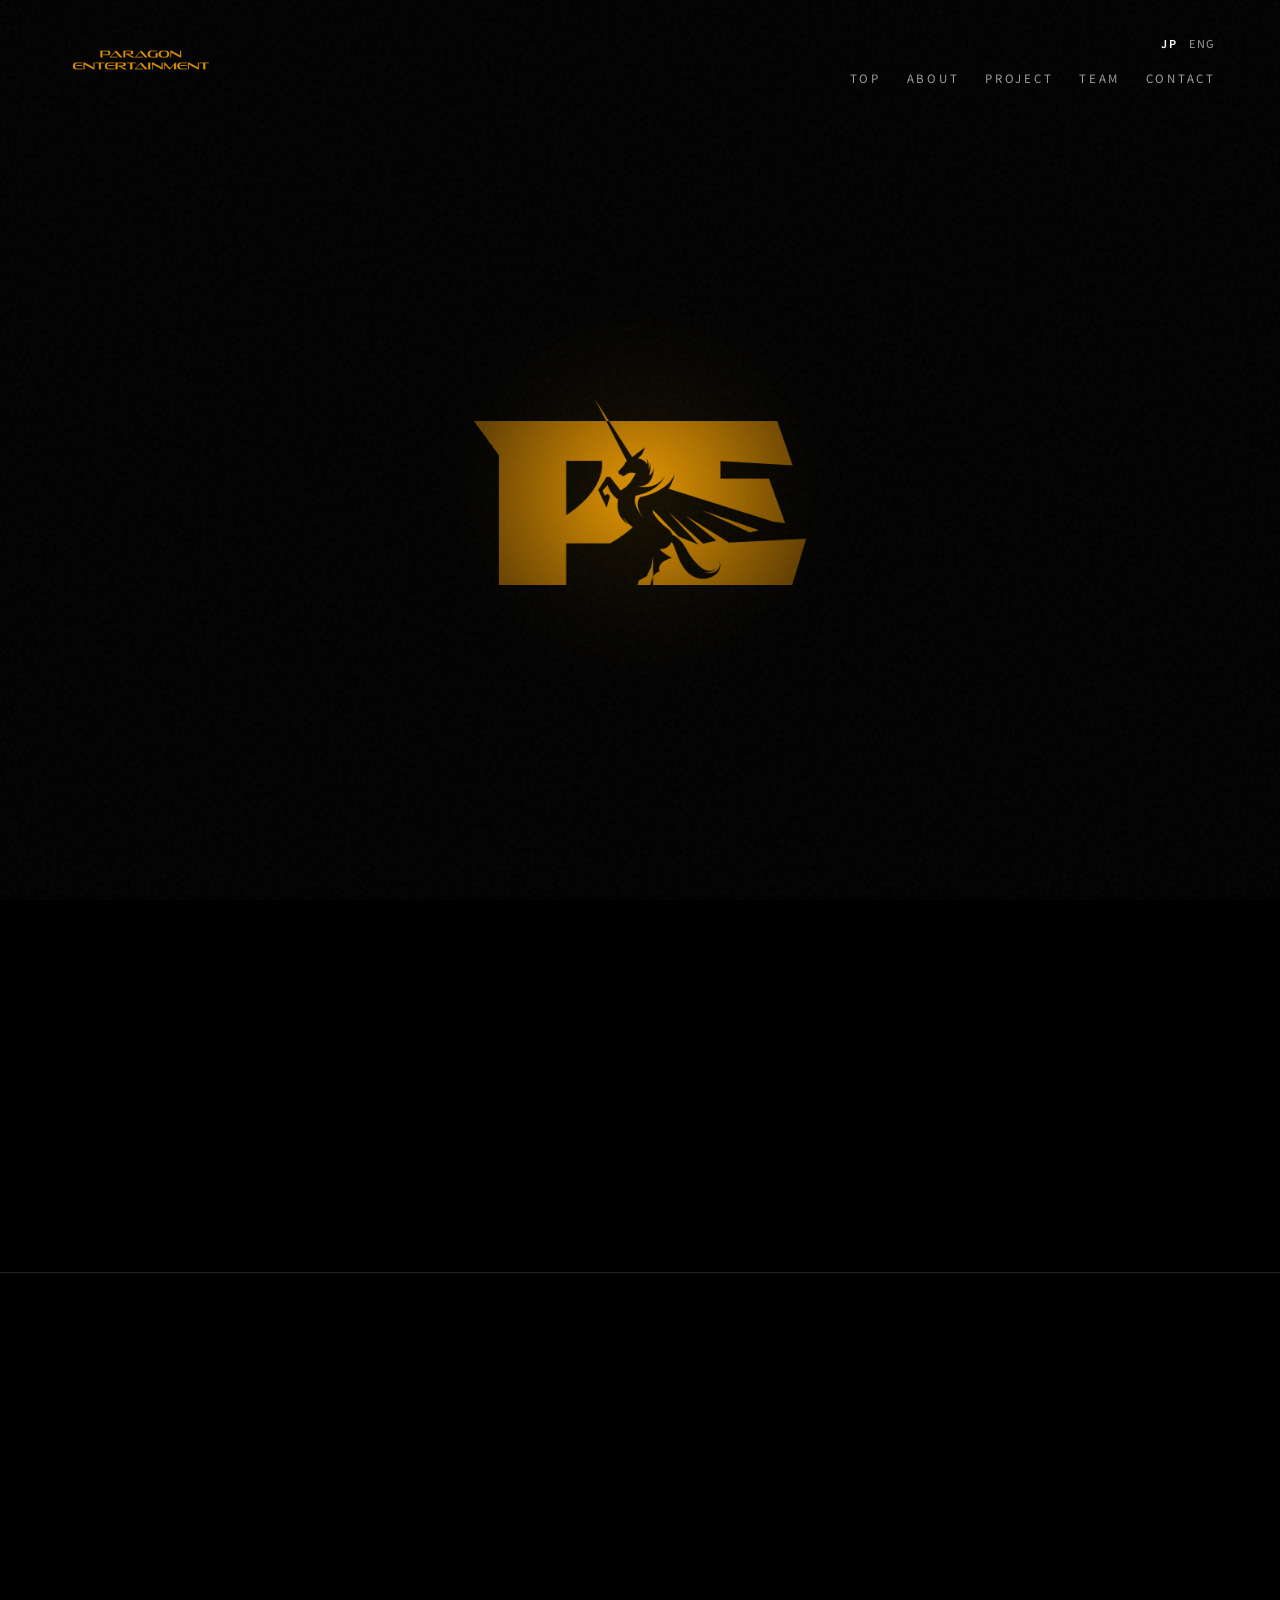
<file: index.html>
<!DOCTYPE html>
<html lang="ja" data-lang="ja">
<head>
  <meta charset="UTF-8" />
  <meta name="viewport" content="width=device-width, initial-scale=1.0" />
  <link rel="canonical" href="https://paragon-entertainment.jp/" />
  <title>Paragon Entertainment | We build IP that moves the world</title>
  <meta name="description" lang="ja" content="We build IP that moves the world。日本発のIPスタジオとして、映像・番組・デジタルコンテンツを横断し、長期的に価値を持つIPを企画・制作・展開します。" />
  <meta name="description" lang="en" content="We build IP that moves the world. A Japan-born IP studio planning, producing, and scaling long-term IP across film, television, and digital content." />
  <meta name="keywords" content="Paragon Entertainment, IP studio, Japan, film, television, digital content, global entertainment, We build IP that moves the world" />
  <meta name="robots" content="index, follow" />
  <meta property="og:type" content="website" />
  <meta property="og:site_name" content="Paragon Entertainment" />
  <meta property="og:title" content="Paragon Entertainment | We build IP that moves the world" />
  <meta property="og:description" content="We build IP that moves the world — 日本発IPスタジオ。映画・番組・デジタルを横断し、持続的な価値を持つIPを企画・制作・展開。 / Japan-born IP studio spanning film, TV &amp; digital." />
  <meta property="og:url" content="https://paragon-entertainment.jp/" />
  <meta property="og:image" content="https://paragon-entertainment.jp/og-image.png" />
  <meta property="og:image:alt" content="Paragon Entertainment — brand mark" />
  <meta property="og:locale" content="ja_JP" />
  <meta property="og:locale:alternate" content="en_US" />
  <meta name="twitter:card" content="summary_large_image" />
  <meta name="twitter:title" content="Paragon Entertainment | We build IP that moves the world" />
  <meta name="twitter:description" content="We build IP that moves the world — 日本発IPスタジオ。映画・番組・デジタルを横断し、持続的な価値を持つIPを企画・制作・展開。 / Japan-born IP studio spanning film, TV &amp; digital." />
  <meta name="twitter:image" content="https://paragon-entertainment.jp/og-image.png" />
  <link rel="icon" href="/favicon.ico?v=20260406t5" sizes="any" />
  <link rel="shortcut icon" href="/favicon.ico?v=20260406t5" />
  <link rel="icon" href="/favicon-32.png?v=20260406t5" sizes="32x32" type="image/png" />
  <link rel="icon" href="/favicon-16.png?v=20260406t5" sizes="16x16" type="image/png" />
  <link rel="icon" href="/favicon.png?v=20260406t5" sizes="96x96" type="image/png" />
  <link rel="apple-touch-icon" href="/apple-touch-icon.png?v=20260406t5" sizes="180x180" />
  <link rel="apple-touch-icon" href="/apple-touch-icon.png?v=20260406t5" />
  <link rel="apple-touch-icon-precomposed" href="/apple-touch-icon-precomposed.png?v=20260406t5" />
  <link rel="manifest" href="/site.webmanifest?v=20260406t5" />
  <meta name="theme-color" content="#000000" />
  <meta name="msapplication-TileColor" content="#000000" />
  <link rel="preconnect" href="https://fonts.googleapis.com" />
  <link rel="preconnect" href="https://fonts.gstatic.com" crossorigin />
  <link rel="preload" as="style" href="https://fonts.googleapis.com/css2?family=Noto+Sans+JP:wght@300;400;500;600;700&amp;family=Syne:wght@500;600;700;800&amp;display=swap" />
  <link href="https://fonts.googleapis.com/css2?family=Noto+Sans+JP:wght@300;400;500;600;700&family=Syne:wght@500;600;700;800&display=swap" rel="stylesheet" />
  <script type="application/ld+json">
    {"@context":"https://schema.org","@type":"Organization","name":"Paragon Entertainment","legalName":"Paragon Entertainment Inc.","url":"https://paragon-entertainment.jp/","logo":"https://paragon-entertainment.jp/solo-house-logo.png","sameAs":[]}
  </script>
  <script>
    (function () {
      if (window.matchMedia("(prefers-reduced-motion: reduce)").matches) {
        document.documentElement.classList.add("no-motion");
      }
    })();
  </script>
  <link rel="stylesheet" href="/site.css" />
  <script defer src="/site.js"></script>
</head>
<body>
  <header>
    <a href="/" class="logo" aria-label="Paragon Entertainment">
      <img
        src="/paragon-logo-header.png"
        alt="Paragon Entertainment"
        class="logo-img"
        width="240"
        height="100"
        loading="eager"
        decoding="async"
      />
    </a>
    <div class="header-tools">
      <div class="header-tools__row header-tools__row--lang">
        <div class="lang-switch" role="group" aria-label="Language">
          <button type="button" class="lang-btn is-active" id="langJa" data-set-lang="ja">JP</button>
          <button type="button" class="lang-btn" id="langEn" data-set-lang="en">ENG</button>
        </div>
      </div>
      <div class="header-tools__row header-tools__row--nav">
        <button type="button" class="nav-toggle" id="navToggle" aria-expanded="false" aria-controls="siteNav" aria-label="Open menu">Menu</button>
        <nav id="siteNav" aria-label="Main">
          <ul>
            <li><a href="/">Top</a></li>
            <li><a href="/about">About</a></li>
            <li><a href="/project">Project</a></li>
            <li><a href="/team">Team</a></li>
            <li><a href="/contact">Contact</a></li>
          </ul>
        </nav>
      </div>
    </div>
  </header>
  <main>
    <section id="top" aria-labelledby="hero-heading">
      <div class="hero-media" id="heroMedia" aria-hidden="true">
        <div class="hero-media__frame" aria-hidden="true">
          <img
            src="/hero-loop.gif"
            alt=""
            class="hero-media__loop"
            width="640"
            height="640"
            loading="eager"
            decoding="async"
          />
          <video
            class="hero-media__video"
            id="heroVideo"
            src="/hero-runway.mp4"
            poster="/hero-after.png"
            playsinline
            muted
            autoplay
            preload="auto"
          ></video>
          <div class="hero-media__runway-mask" aria-hidden="true"></div>
        </div>
        <div class="hero-media__after" aria-hidden="true">
          <img
            src="/hero-after.png"
            alt=""
            class="hero-media__after-img"
            width="827"
            height="827"
            loading="eager"
            decoding="async"
          />
        </div>
      </div>
      <div class="hero-glow" id="heroGlow" aria-hidden="true"></div>
      <div class="hero-fx" aria-hidden="true">
        <div class="hero-fx__mesh"></div>
        <div class="hero-fx__mesh hero-fx__mesh--slow"></div>
        <div class="hero-fx__beam"></div>
        <div class="hero-fx__beam hero-fx__beam--delayed"></div>
        <div class="hero-fx__grain"></div>
        <div class="hero-fx__ring hero-fx__ring--a"></div>
        <div class="hero-fx__ring hero-fx__ring--b"></div>
        <div class="hero-fx__vignette"></div>
      </div>
      <div class="hero-chrome" aria-hidden="true">
        <div class="hero-chrome__spotlight" id="heroSpotlight"></div>
        <div class="hero-chrome__corner hero-chrome__corner--tl"></div>
        <div class="hero-chrome__corner hero-chrome__corner--tr"></div>
        <div class="hero-chrome__corner hero-chrome__corner--br"></div>
        <div class="hero-chrome__corner hero-chrome__corner--bl"></div>
        <div class="hero-chrome__rail"></div>
        <p class="hero-chrome__est">EST. 2026</p>
      </div>
      <div class="hero-inner">
      <div class="i18n-ja">
        <p class="display hero-title hero-intro" data-hero="1">We build IP that moves the world.</p>
        <div class="hero-title-accent" aria-hidden="true"><span class="hero-title-accent__glow"></span><span class="hero-title-accent__bar"></span></div>
        <p class="hero-body hero-intro" data-hero="2">
          これまで日本は、アニメや漫画をはじめとする領域で、世界に影響を与えるIPを数多く生み出してきました。いま、グローバルコンテンツ市場は大きく変化し、作品そのものだけでなく、人々の感情や会話を動かす「体験」が求められています。
        </p>
        <p class="hero-body hero-intro" data-hero="3">
          Paragon Entertainmentは、その変化を構造から捉え、映像・番組・デジタルコンテンツを横断しながら、長期的に価値を持つIPを企画・制作・展開するIPスタジオです。
        </p>
        <div class="preview-block hero-intro" data-hero="4">
          <p class="preview-kicker">Project Preview</p>
          <div class="solo-house-preview-stack">
            <div class="solo-house-key-visual">
              <img
                src="/solo-house-key-visual.png"
                alt="Solo House — twilight exterior of the flagship format location"
                class="solo-house-key-visual__img solo-house-key-visual__img--preview"
                width="1024"
                height="571"
                loading="eager"
                decoding="async"
                fetchpriority="high"
              />
            </div>
            <h2 class="solo-house-heading"><span class="solo-house-name">Solo House</span></h2>
            <p class="soon solo-house-soon">近日情報解禁</p>
          </div>
        </div>
      </div>
      <div class="i18n-en">
        <h1 class="display hero-title hero-intro" data-hero="1">We build IP that moves the world.</h1>
        <div class="hero-title-accent" aria-hidden="true"><span class="hero-title-accent__glow"></span><span class="hero-title-accent__bar"></span></div>
        <p class="hero-body hero-intro" data-hero="2">
          Japan has created countless IPs with global reach—especially in anime and manga. Today the market is shifting: audiences want not only the work itself, but experiences that move emotion and spark conversation.
        </p>
        <p class="hero-body hero-intro" data-hero="3">
          Paragon Entertainment reads that shift structurally. We are an IP studio that plans, produces, and scales long-term value across film, television, and digital content.
        </p>
        <div class="preview-block hero-intro" data-hero="4">
          <p class="preview-kicker">Project Preview</p>
          <div class="solo-house-preview-stack">
            <div class="solo-house-key-visual">
              <img
                src="/solo-house-key-visual.png"
                alt="Solo House — twilight exterior of the flagship format location"
                class="solo-house-key-visual__img solo-house-key-visual__img--preview"
                width="1024"
                height="571"
                loading="eager"
                decoding="async"
                fetchpriority="high"
              />
            </div>
            <h2 class="solo-house-heading"><span class="solo-house-name">Solo House</span></h2>
            <p class="soon solo-house-soon">Coming Soon</p>
          </div>
        </div>
      </div>
      </div>
      <div class="hero-scroll-cue" id="heroScrollCue" aria-hidden="true">
        <span class="hero-scroll-cue__text hero-scroll-cue__text--a i18n-ja">スクロール</span>
        <span class="hero-scroll-cue__text hero-scroll-cue__text--a i18n-en">SCROLL</span>
        <span class="hero-scroll-cue__text hero-scroll-cue__text--b i18n-ja">下へ</span>
        <span class="hero-scroll-cue__text hero-scroll-cue__text--b i18n-en">DOWN</span>
        <span class="hero-scroll-cue__wheel" aria-hidden="true"></span>
      </div>
    </section>
  </main>

  <footer class="reveal">
    <div class="footer-col">
      <div class="footer-brand">
        <img
          src="/paragon-logo-footer.png"
          alt="Paragon Entertainment"
          class="footer-brand-logo"
          width="520"
          height="216"
          loading="lazy"
          decoding="async"
        />
      </div>
      <div class="footer-meta i18n-ja">
        <p>Paragon Entertainment株式会社</p>
        <p>代表取締役　倉岡利樹</p>
      <p>〒150-0043 東京都渋谷区道玄坂1丁目10番8号 渋谷道玄坂東急ビル2F−C</p>
      </div>
      <div class="footer-meta i18n-en">
        <p>Paragon Entertainment Inc.</p>
        <p>CEO Toshiki Kuraoka</p>
       <p>2F-C, Shibuya Dogenzaka Tokyu Building, 1-10-8 Dogenzaka, Shibuya-ku, Tokyo 150-0043, Japan</p>
      </div>
      <div class="footer-row footer-row--copyright">
        <span class="i18n-ja">© Paragon Entertainment. All Rights Reserved.</span>
        <span class="i18n-en">© Paragon Entertainment. All Rights Reserved.</span>
      </div>
    </div>
  </footer>
</body>
</html>
</file>
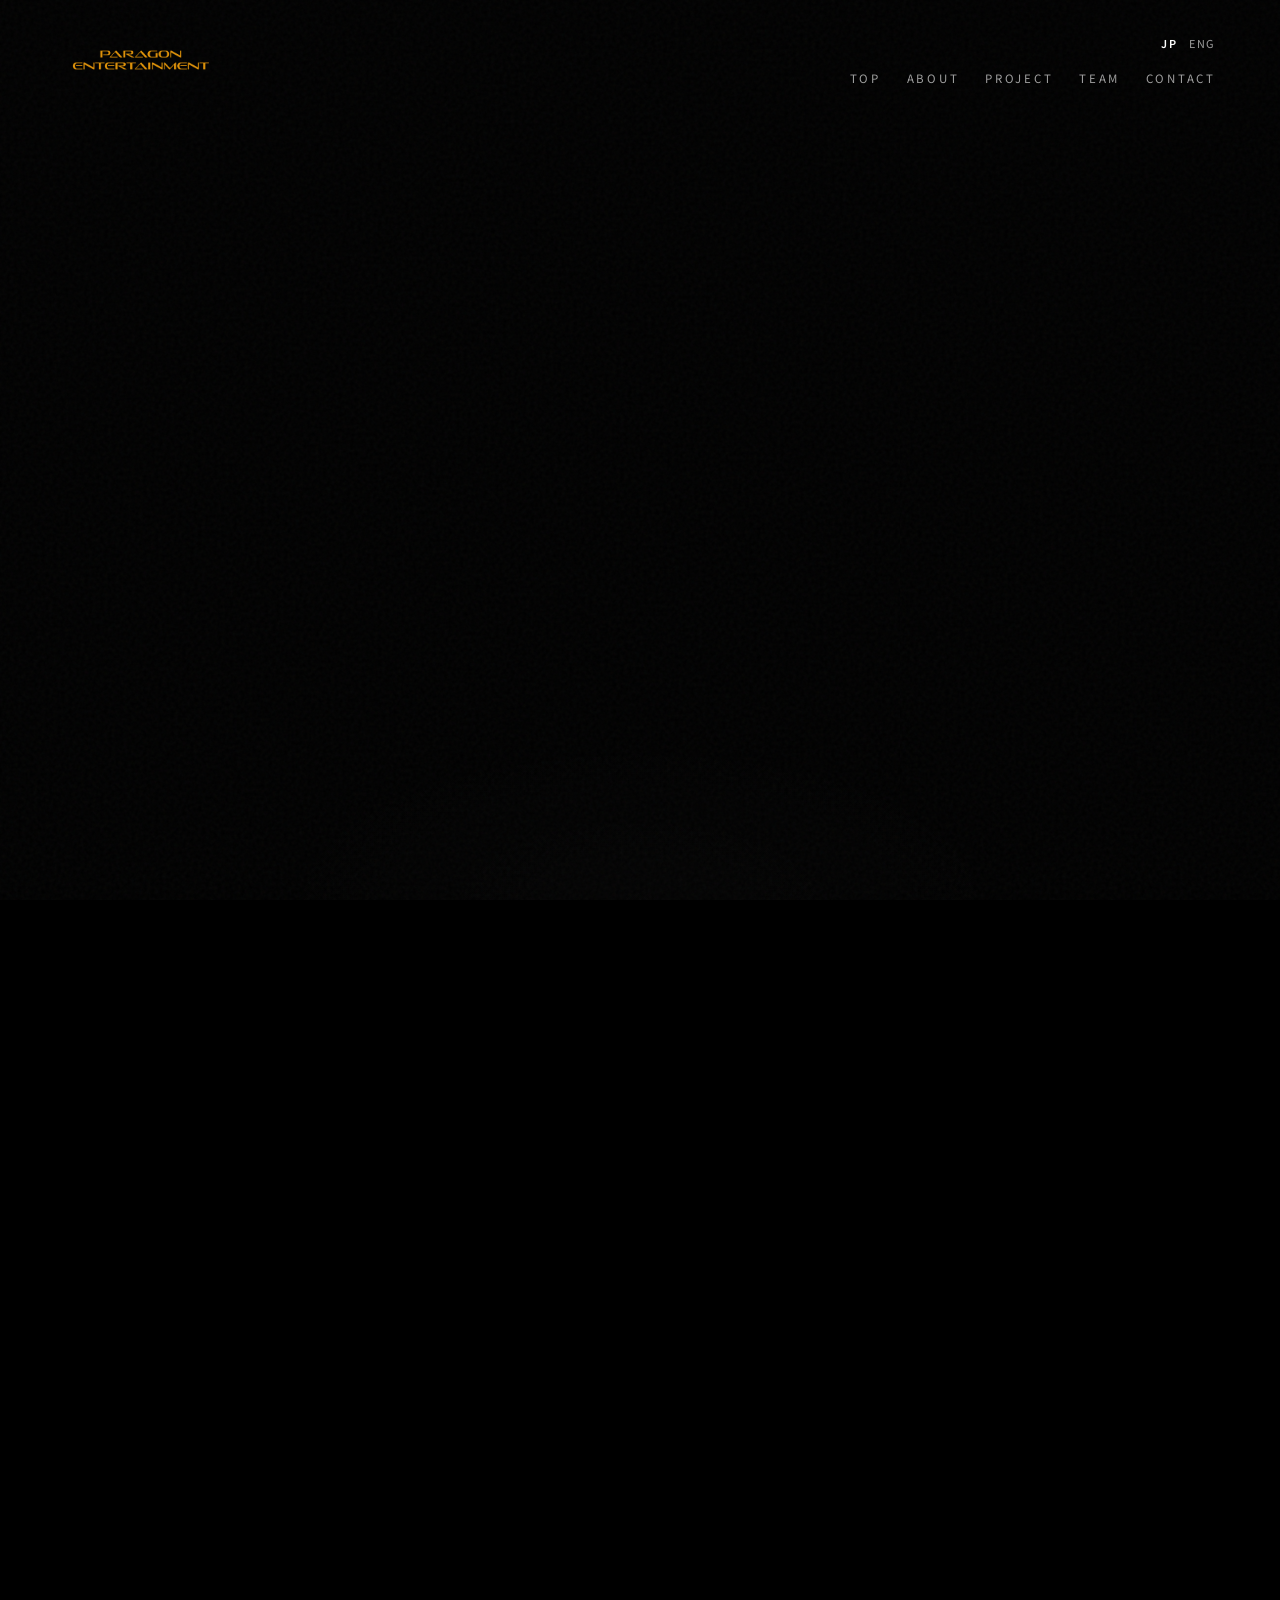
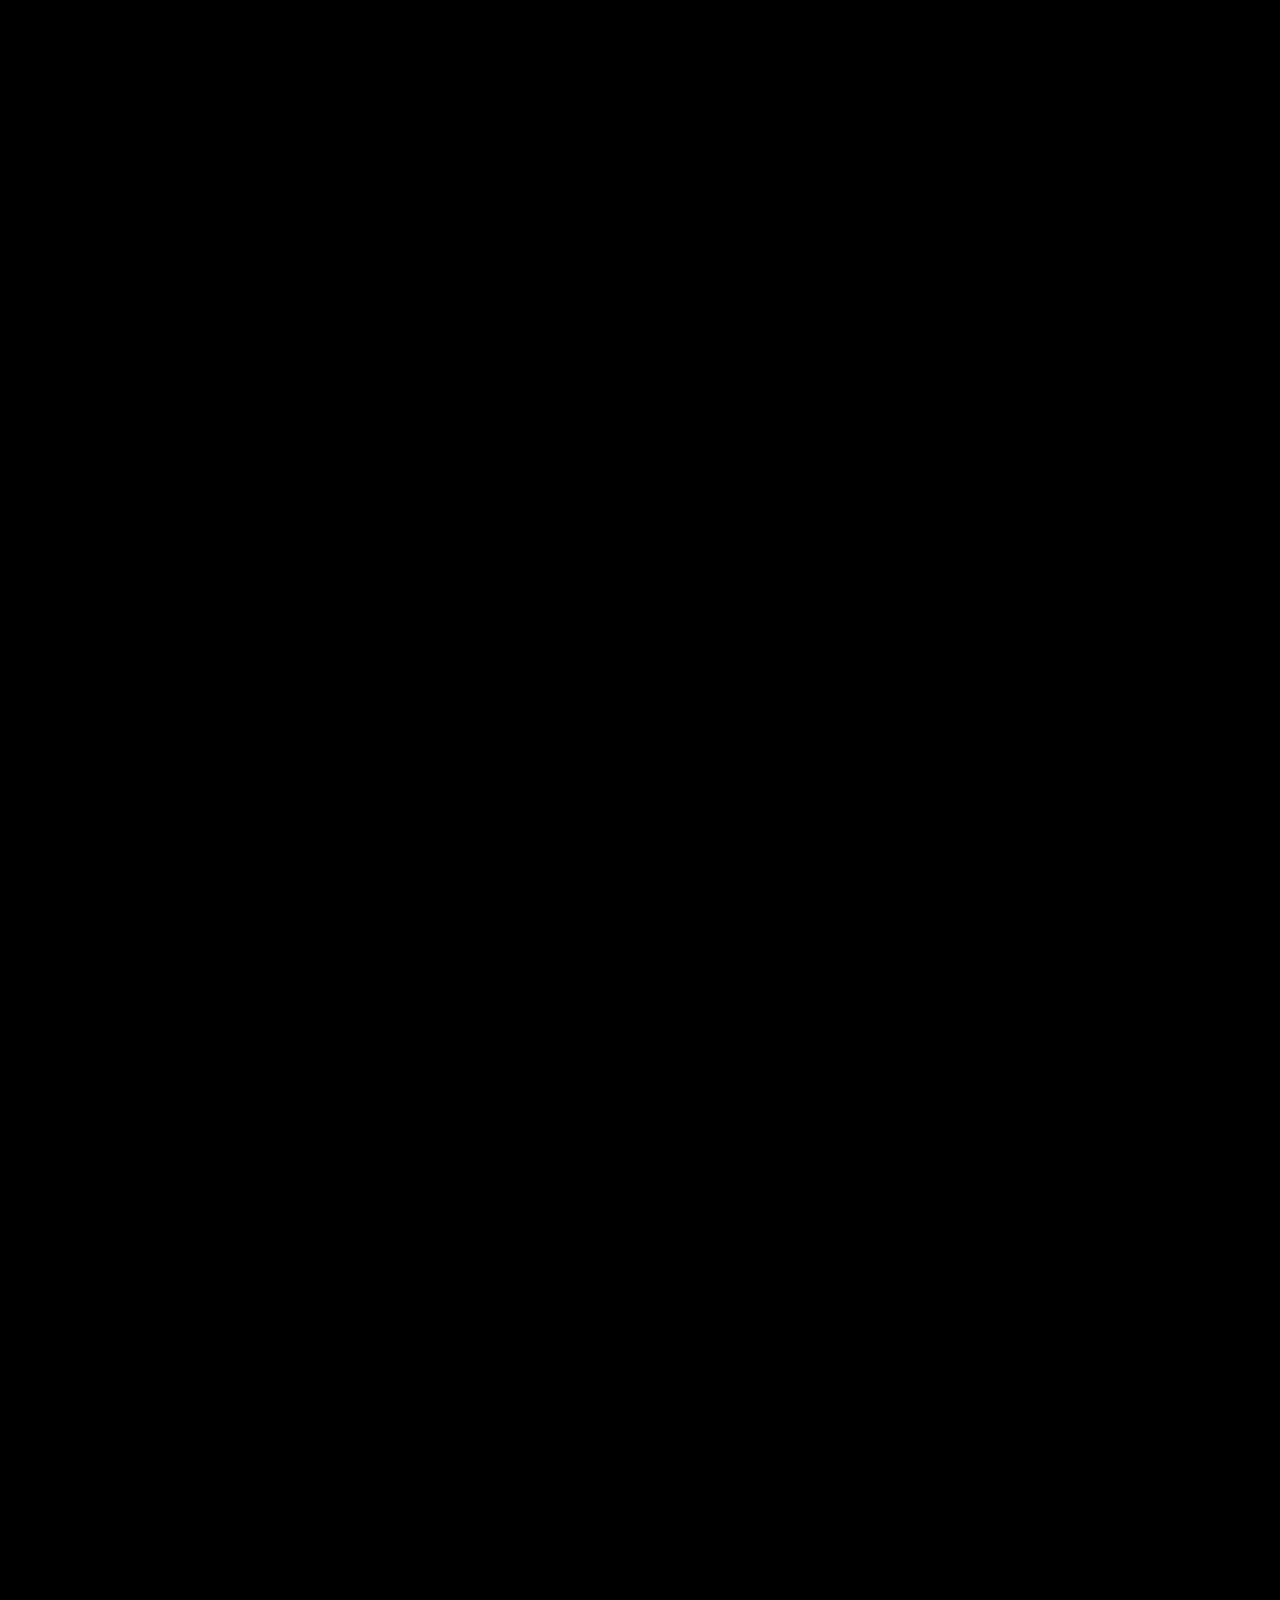
<file: about/index.html>
<!DOCTYPE html>
<html lang="ja" data-lang="ja">
<head>
  <meta charset="UTF-8" />
  <meta name="viewport" content="width=device-width, initial-scale=1.0" />
  <link rel="canonical" href="https://paragon-entertainment.jp/about" />
  <title>About | Paragon Entertainment — 哲学・事業・ビジョン</title>
  <meta name="description" lang="ja" content="Paragon Entertainmentの名前の由来、背景、哲学、事業領域、会社概要、ビジョン。日本発IPスタジオとして、映画・番組・デジタルを横断し、持続的なIPを育てます。" />
  <meta name="description" lang="en" content="Name, background, philosophy, business lines, company profile, and vision—Paragon Entertainment is a Japan-born IP studio spanning film, television, and digital." />
  <meta name="keywords" content="Paragon Entertainment, about, IP studio, philosophy, vision, Japan, film, television, digital, company profile" />
  <meta name="robots" content="index, follow" />
  <meta property="og:type" content="website" />
  <meta property="og:site_name" content="Paragon Entertainment" />
  <meta property="og:title" content="About | Paragon Entertainment" />
  <meta property="og:description" content="日本発IPスタジオの哲学・事業・ビジョン・会社概要。 / Philosophy, business, company profile &amp; vision—Japan-born IP studio across film, TV &amp; digital." />
  <meta property="og:url" content="https://paragon-entertainment.jp/about" />
  <meta property="og:image" content="https://paragon-entertainment.jp/og-image.png" />
  <meta property="og:image:alt" content="Paragon Entertainment — brand mark" />
  <meta property="og:locale" content="ja_JP" />
  <meta property="og:locale:alternate" content="en_US" />
  <meta name="twitter:card" content="summary_large_image" />
  <meta name="twitter:title" content="About | Paragon Entertainment" />
  <meta name="twitter:description" content="日本発IPスタジオの哲学・事業・ビジョン・会社概要。 / Philosophy, business, company profile &amp; vision—Japan-born IP studio across film, TV &amp; digital." />
  <meta name="twitter:image" content="https://paragon-entertainment.jp/og-image.png" />
  <link rel="icon" href="/favicon.ico?v=20260406t5" sizes="any" />
  <link rel="shortcut icon" href="/favicon.ico?v=20260406t5" />
  <link rel="icon" href="/favicon-32.png?v=20260406t5" sizes="32x32" type="image/png" />
  <link rel="icon" href="/favicon-16.png?v=20260406t5" sizes="16x16" type="image/png" />
  <link rel="icon" href="/favicon.png?v=20260406t5" sizes="96x96" type="image/png" />
  <link rel="apple-touch-icon" href="/apple-touch-icon.png?v=20260406t5" sizes="180x180" />
  <link rel="apple-touch-icon" href="/apple-touch-icon.png?v=20260406t5" />
  <link rel="apple-touch-icon-precomposed" href="/apple-touch-icon-precomposed.png?v=20260406t5" />
  <link rel="manifest" href="/site.webmanifest?v=20260406t5" />
  <meta name="theme-color" content="#000000" />
  <meta name="msapplication-TileColor" content="#000000" />
  <link rel="preconnect" href="https://fonts.googleapis.com" />
  <link rel="preconnect" href="https://fonts.gstatic.com" crossorigin />
  <link rel="preload" as="style" href="https://fonts.googleapis.com/css2?family=Noto+Sans+JP:wght@300;400;500;600;700&amp;family=Syne:wght@500;600;700;800&amp;display=swap" />
  <link href="https://fonts.googleapis.com/css2?family=Noto+Sans+JP:wght@300;400;500;600;700&family=Syne:wght@500;600;700;800&display=swap" rel="stylesheet" />
  <script type="application/ld+json">
    {"@context":"https://schema.org","@type":"Organization","name":"Paragon Entertainment","legalName":"Paragon Entertainment Inc.","url":"https://paragon-entertainment.jp/","logo":"https://paragon-entertainment.jp/solo-house-logo.png","sameAs":[]}
  </script>
  <script>
    (function () {
      if (window.matchMedia("(prefers-reduced-motion: reduce)").matches) {
        document.documentElement.classList.add("no-motion");
      }
    })();
  </script>
  <link rel="stylesheet" href="../site.css" />
  <script defer src="../site.js"></script>
</head>
<body>
  <header>
    <a href="/" class="logo" aria-label="Paragon Entertainment">
      <img
        src="/paragon-logo-header.png"
        alt="Paragon Entertainment"
        class="logo-img"
        width="240"
        height="100"
        loading="eager"
        decoding="async"
      />
    </a>
    <div class="header-tools">
      <div class="header-tools__row header-tools__row--lang">
        <div class="lang-switch" role="group" aria-label="Language">
          <button type="button" class="lang-btn is-active" id="langJa" data-set-lang="ja">JP</button>
          <button type="button" class="lang-btn" id="langEn" data-set-lang="en">ENG</button>
        </div>
      </div>
      <div class="header-tools__row header-tools__row--nav">
        <button type="button" class="nav-toggle" id="navToggle" aria-expanded="false" aria-controls="siteNav" aria-label="Open menu">Menu</button>
        <nav id="siteNav" aria-label="Main">
          <ul>
            <li><a href="/">Top</a></li>
            <li><a href="/about">About</a></li>
            <li><a href="/project">Project</a></li>
            <li><a href="/team">Team</a></li>
            <li><a href="/contact">Contact</a></li>
          </ul>
        </nav>
      </div>
    </div>
  </header>
  <main>
    <section id="about" aria-labelledby="about-heading">
      <h1 id="about-heading" class="display block-title reveal">About</h1>
      <div class="section-rule" aria-hidden="true"></div>

      <div class="about-stack reveal-stagger">
        <div class="prose reveal-item">
          <div class="i18n-ja">
            <p>
              Paragon Entertainmentは、日本発のIPスタジオとして、映像・番組・デジタルコンテンツを横断しながら、長期的に価値を持つコンテンツIPを企画・制作・展開するスタジオです。私たちは、単に作品をつくるのではなく、人々の感情を動かし、会話を生み、文化として残り続ける「体験」を設計し、持続可能なIPへと育てていきます。
            </p>
            <p>
              グローバルコンテンツ市場が急速に再編される中で、求められているのは単発の話題作ではなく、世界中の視聴者に届き、シリーズとして拡張し、複数の媒体・地域で価値を発揮できるIPです。Paragon Entertainmentは、そのための企画、開発、制作、配信、ライセンス、ブランド連携までを一体で設計し、作品単位ではなくIP単位で事業を構築しています。
            </p>
            <p>
              私たちは、日本から世界へコンテンツを届けるだけでなく、世界のエンターテインメントの水準そのものに新しい基準を提示することを目指しています。表層的な流行を追うのではなく、物語構造、映像表現、キャスティング、感情設計、配信導線までを総合的に捉え、IPとして機能するコンテンツをつくる。それがParagon Entertainmentの役割です。
            </p>
          </div>
          <div class="i18n-en">
            <p>
              Paragon Entertainment is a Japan-born IP studio that plans, produces, and scales content IP across film, television, and digital—built for long-term value. We don’t only make works; we design experiences that move people, spark conversation, and endure as culture, growing into sustainable IP.
            </p>
            <p>
              As the global market reshapes, what wins is rarely a one-off hit—it’s IP that travels, extends in series, and performs across platforms and regions. We wire development, production, distribution, licensing, and brand partnerships as one system, building the business at IP scale, not single-title scale.
            </p>
            <p>
              We aim not only to deliver content from Japan to the world, but to set a new bar for what global entertainment can be. Rather than chasing surface trends, we treat story architecture, visual language, casting, emotional design, and distribution paths as a single IP problem. That is Paragon Entertainment’s role.
            </p>
          </div>
        </div>

        <div class="about-chunk reveal-item">
          <h2>Name</h2>
          <div class="prose">
            <p class="i18n-ja">“Paragon”とは、模範・理想・最高基準を意味する言葉です。</p>
            <p class="i18n-ja">私たちは、単にコンテンツを制作する存在ではなく、そのクオリティ、構造、体験において、世界市場で通用する「基準そのもの」を定義する存在でありたいと考えています。</p>
            <p class="i18n-ja">この名前には、作品を超えて、次の時代のIPスタジオの在り方を示したいという意思を込めています。</p>
            <p class="i18n-en"><em>Paragon</em> means a model of excellence—the ideal, the highest standard.</p>
            <p class="i18n-en">We are not here merely to produce content, but to define, in quality, structure, and experience, the benchmark the world market recognizes.</p>
            <p class="i18n-en">The name carries our intent to signal what an IP studio should be in the next era—beyond any single work.</p>
          </div>
        </div>

        <div class="about-chunk reveal-item">
          <h2>Background</h2>
          <div class="prose">
            <p class="i18n-ja">これまで日本は、アニメや漫画をはじめとする領域で、世界的な影響力を持つIPを数多く生み出してきました。</p>
            <p class="i18n-ja">一方で現在、グローバルコンテンツ市場では、映像・番組・デジタルコンテンツの境界を越えながら、より高い没入感と共感を生む体験が求められています。</p>
            <p class="i18n-ja">特に、フォーマット設計、映像クオリティ、キャスティング、ストーリーテリング、コミュニティ形成、二次展開までを前提に設計された作品が、より長く、より強く市場で機能する時代に入っています。私たちは、その変化を一時的なトレンドとしてではなく、エンターテインメントの構造変化として捉えています。</p>
            <p class="i18n-ja">Paragon Entertainmentは、世界で支持されるコンテンツの成功要因を徹底的に研究し、その構造を理解した上で、日本のクリエイティブ、文化、美意識と融合させ、新しいIPとして再構築していきます。</p>
            <p class="i18n-en">Japan has repeatedly created globally influential IP—especially through anime and manga.</p>
            <p class="i18n-en">Today, audiences expect experiences that cross film, television, and digital—higher immersion, deeper empathy.</p>
            <p class="i18n-en">Shows engineered from format through image quality, casting, storytelling, community, and secondary expansion now run longer and hit harder. We treat that shift as structural change in entertainment—not a passing trend.</p>
            <p class="i18n-en">We study what makes globally resonant content work, understand its architecture, then fuse it with Japanese creative craft, culture, and taste—and rebuild it as new IP.</p>
          </div>
        </div>

        <div class="about-chunk reveal-item">
          <h2>Philosophy</h2>
          <div class="prose">
            <p class="i18n-ja">模倣ではなく、再構築。</p>
            <p class="i18n-ja">優れたコンテンツには、必ず再現可能な構造があります。私たちはその構造を読み解き、人が何に惹かれ、何に熱狂し、どの瞬間に心を動かされるのかを設計し直すことで、新しい価値を生み出します。</p>
            <p class="i18n-ja">コンテンツを「消費される作品」で終わらせず、継続的に育ち、広がり、事業として機能するIPへと昇華させること。それがParagon Entertainmentの哲学です。</p>
            <p class="i18n-en">Not mimicry—reconstruction.</p>
            <p class="i18n-en">Great content carries a reproducible structure. We decode it, then redesign what people fall for, what makes them obsess, and the instants that move them—so new value emerges.</p>
            <p class="i18n-en">We refuse to stop at disposable consumption. IP should grow, spread, and work as a business. That is our philosophy.</p>
          </div>
        </div>

        <div class="about-chunk reveal-item">
          <h2>Business</h2>
          <ul class="biz-list i18n-ja">
            <li>コンテンツIPの企画・開発</li>
            <li>映像・番組の制作（映画／ドラマ／リアリティ）</li>
            <li>デジタル配信（YouTube／SNS／プラットフォーム）</li>
            <li>フォーマットの海外展開・ライセンス</li>
            <li>スポンサーおよびブランドとの連携</li>
          </ul>
          <ul class="biz-list i18n-en">
            <li>Content IP planning &amp; development</li>
            <li>Film &amp; television production (features, drama, reality)</li>
            <li>Digital distribution (YouTube, social, platforms)</li>
            <li>International format rollout &amp; licensing</li>
            <li>Sponsor &amp; brand partnerships</li>
          </ul>
          <div class="prose prose-gap">
            <p class="i18n-ja">IPの創出から配信、拡張、ライセンス、収益化までを一体で設計することで、単発のヒットではなく、持続的に価値を生むスタジオを目指します。</p>
            <p class="i18n-en">From creation through delivery, expansion, licensing, and monetization—one integrated design—so we build durable value, not one-off spikes.</p>
          </div>
        </div>

        <div class="about-chunk reveal-item">
          <h2>Company</h2>
          <div class="company-lines i18n-ja">
            <p>会社名：Paragon Entertainment株式会社</p>
            <p>設立：2026年</p>
            <p>代表取締役：倉岡利樹</p>
            <p>所在地：〒150-0043</p>
           <p>東京都渋谷区道玄坂1丁目10番8号 渋谷道玄坂東急ビル2F−C</p>
            <p>制作パートナー：株式会社覇道</p>
          </div>
          <div class="company-lines i18n-en">
            <p>Legal name: Paragon Entertainment Inc.</p>
            <p>Founded: 2026</p>
            <p>CEO: Toshiki Kuraoka</p>
            <p>Postal code: 150-0043</p>
            <p>Address: 2F-C, Shibuya Dogenzaka Tokyu Building, 1-10-8 Dogenzaka, Shibuya-ku, Tokyo</p>
            <p>Production partner: Hadou Inc.</p>
          </div>
          <div class="prose prose-gap">
            <p class="i18n-ja">※本スタジオは、制作機能を半内製化しつつ、信頼できる外部パートナーとの連携を通じて、IPの企画・戦略・価値設計を中核に運営されます。</p>
            <p class="i18n-en">※The studio is IP-led—planning, strategy, and value design at the core—with hybrid in-house production and trusted external partners.</p>
          </div>
        </div>

        <div class="about-chunk reveal-item">
          <h2>Vision</h2>
          <p class="vision-en">We build IP that moves the world.</p>
          <div class="prose">
            <p class="i18n-ja">
              日本から世界へ作品を届けるだけではなく、世界の人々が何に熱狂し、何を共有し、何を語り継ぐのか。その「動き」そのものを生み出すIPをつくることが、私たちのビジョンです。
            </p>
            <p class="i18n-ja">
              Paragon Entertainmentは、作品を制作する会社ではなく、世界に影響を与えるIPを育てる会社でありたいと考えています。そのために、ストーリー、体験、配信、ブランド展開までを一体で設計し、次の時代のエンターテインメントの基準をつくっていきます。
            </p>
            <p class="i18n-en">
              Beyond shipping titles from Japan to the world—we build IP that shapes what people obsess over, share, and pass on. The “movement” itself is the vision.
            </p>
            <p class="i18n-en">
              Paragon Entertainment is not merely a production company; we aim to be a studio that grows IP with global impact—designing story, experience, distribution, and brand as one system, and setting the bar for the next era of entertainment.
            </p>
          </div>
        </div>
      </div>
    </section>
  </main>

  <footer class="reveal">
    <div class="footer-col">
      <div class="footer-brand">
        <img
          src="/paragon-logo-footer.png"
          alt="Paragon Entertainment"
          class="footer-brand-logo"
          width="520"
          height="216"
          loading="lazy"
          decoding="async"
        />
      </div>
      <div class="footer-meta i18n-ja">
        <p>Paragon Entertainment株式会社</p>
        <p>代表取締役　倉岡利樹</p>
       <p>〒150-0043 東京都渋谷区道玄坂1丁目10番8号 渋谷道玄坂東急ビル2F−C</p>
      </div>
      <div class="footer-meta i18n-en">
        <p>Paragon Entertainment Inc.</p>
        <p>CEO Toshiki Kuraoka</p>
        <p>2F-C, Shibuya Dogenzaka Tokyu Building, 1-10-8 Dogenzaka, Shibuya-ku, Tokyo 150-0043, Japan</p>
      </div>
      <div class="footer-row footer-row--copyright">
        <span class="i18n-ja">© Paragon Entertainment. All Rights Reserved.</span>
        <span class="i18n-en">© Paragon Entertainment. All Rights Reserved.</span>
      </div>
    </div>
  </footer>
</body>
</html>
</file>
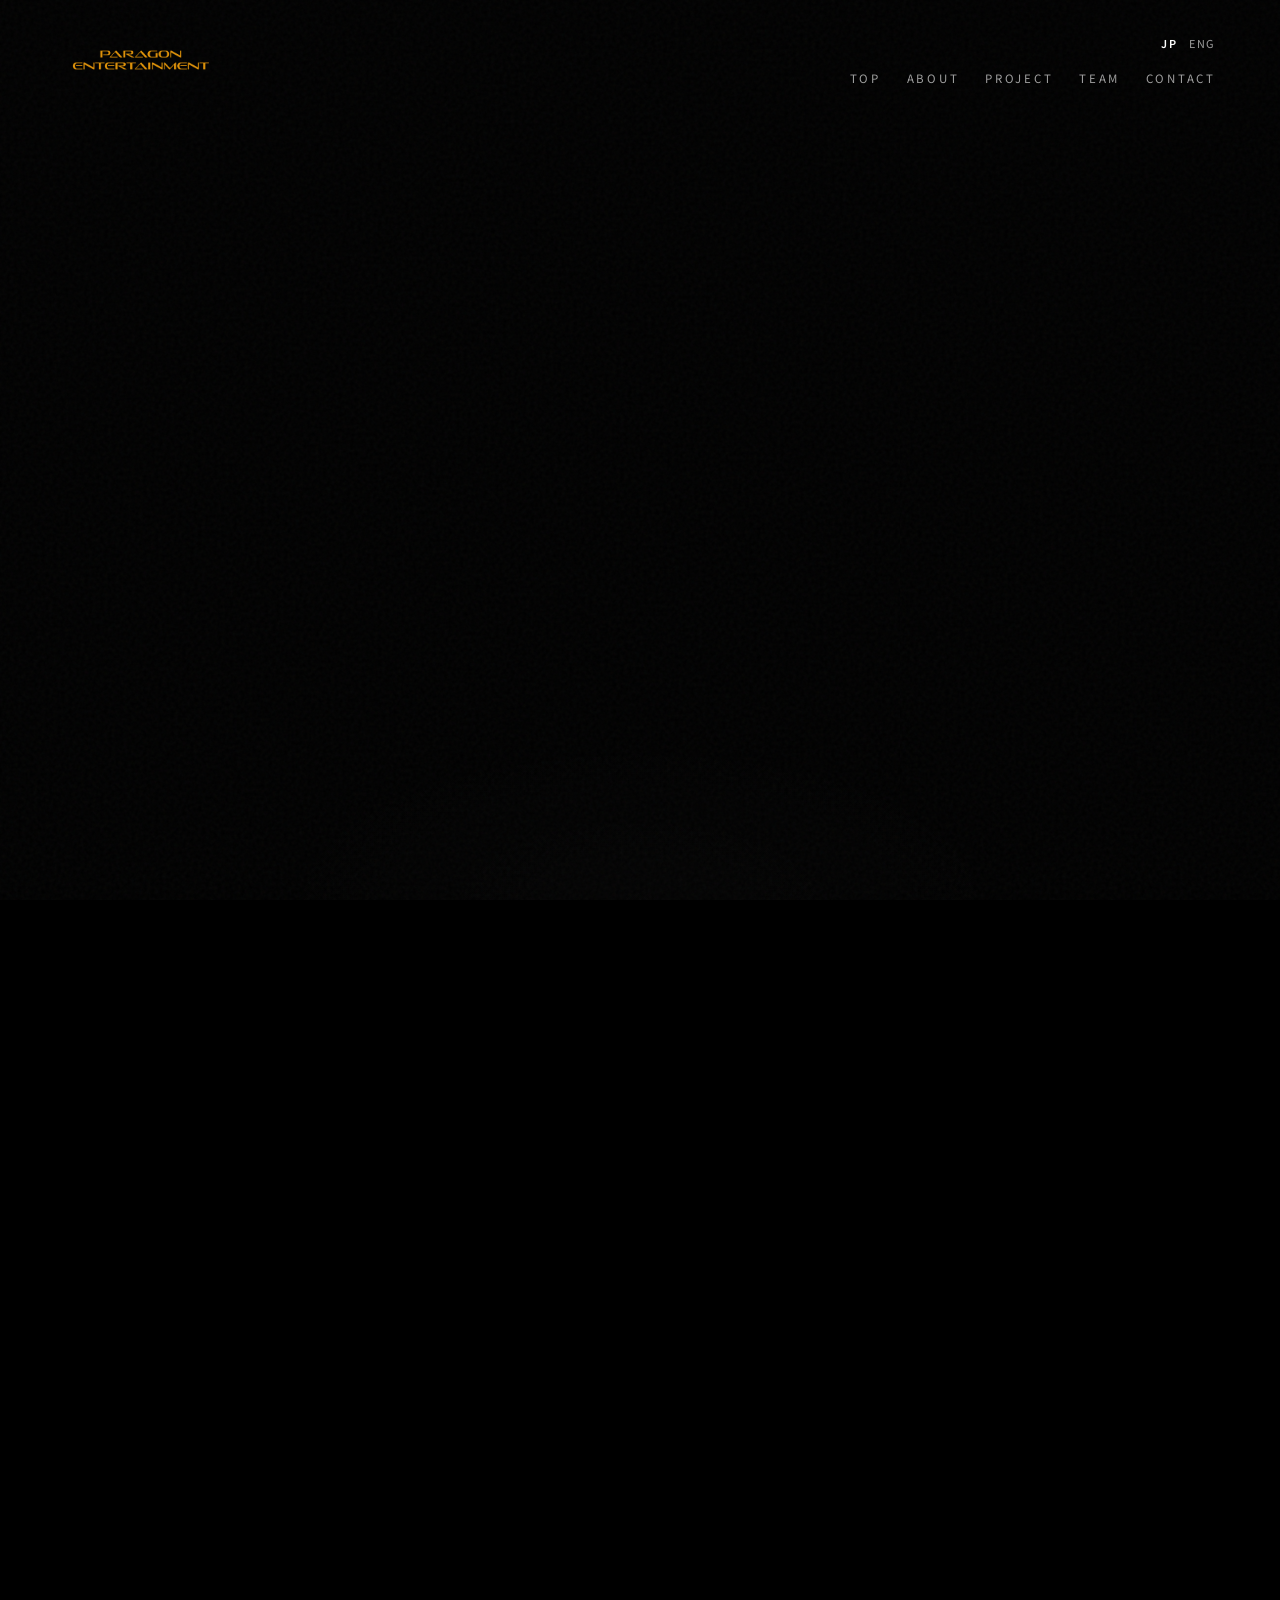
<file: contact/index.html>
<!DOCTYPE html>
<html lang="ja" data-lang="ja">
<head>
  <meta charset="UTF-8" />
  <meta name="viewport" content="width=device-width, initial-scale=1.0" />
  <link rel="canonical" href="https://paragon-entertainment.jp/contact" />
  <title>Contact | Paragon Entertainment</title>
  <meta name="description" lang="ja" content="Paragon Entertainmentへのお問い合わせ。プロジェクト、スポンサー／ブランド、投資、採用、その他のご用件はメールにて承ります。" />
  <meta name="description" lang="en" content="Contact Paragon Entertainment by email—for production, sponsorship, investment, careers, and other inquiries." />
  <meta name="keywords" content="Paragon Entertainment, contact, IP studio, inquiry, Japan, email" />
  <meta name="robots" content="index, follow" />
  <meta property="og:type" content="website" />
  <meta property="og:site_name" content="Paragon Entertainment" />
  <meta property="og:title" content="Contact | Paragon Entertainment" />
  <meta property="og:description" content="お問い合わせはメールにて。制作・スポンサー・投資・採用など。 / Email us for production, sponsorship, investment, careers &amp; more." />
  <meta property="og:url" content="https://paragon-entertainment.jp/contact" />
  <meta property="og:image" content="https://paragon-entertainment.jp/og-image.png" />
  <meta property="og:image:alt" content="Paragon Entertainment — brand mark" />
  <meta property="og:locale" content="ja_JP" />
  <meta property="og:locale:alternate" content="en_US" />
  <meta name="twitter:card" content="summary_large_image" />
  <meta name="twitter:title" content="Contact | Paragon Entertainment" />
  <meta name="twitter:description" content="お問い合わせはメールにて。制作・スポンサー・投資・採用など。 / Email us for production, sponsorship, investment, careers &amp; more." />
  <meta name="twitter:image" content="https://paragon-entertainment.jp/og-image.png" />
  <link rel="icon" href="/contact-favicon.ico?v=20260406c3" sizes="any" />
  <link rel="shortcut icon" href="/contact-favicon.ico?v=20260406c3" />
  <link rel="icon" href="/contact-favicon-32.png?v=20260406c3" sizes="32x32" type="image/png" />
  <link rel="icon" href="/contact-favicon-16.png?v=20260406c3" sizes="16x16" type="image/png" />
  <link rel="icon" href="/contact-favicon.png?v=20260406c3" sizes="96x96" type="image/png" />
  <link rel="apple-touch-icon" href="/contact-apple-touch-icon.png?v=20260406c3" sizes="180x180" />
  <link rel="apple-touch-icon" href="/contact-apple-touch-icon.png?v=20260406c3" />
  <link rel="apple-touch-icon-precomposed" href="/contact-apple-touch-icon-precomposed.png?v=20260406c3" />
  <link rel="manifest" href="/contact.webmanifest?v=20260406c3" />
  <meta name="theme-color" content="#000000" />
  <meta name="msapplication-TileColor" content="#000000" />
  <link rel="preconnect" href="https://fonts.googleapis.com" />
  <link rel="preconnect" href="https://fonts.gstatic.com" crossorigin />
  <link rel="preload" as="style" href="https://fonts.googleapis.com/css2?family=Noto+Sans+JP:wght@300;400;500;600;700&amp;family=Syne:wght@500;600;700;800&amp;display=swap" />
  <link href="https://fonts.googleapis.com/css2?family=Noto+Sans+JP:wght@300;400;500;600;700&family=Syne:wght@500;600;700;800&display=swap" rel="stylesheet" />
  <script type="application/ld+json">
    {"@context":"https://schema.org","@type":"Organization","name":"Paragon Entertainment","legalName":"Paragon Entertainment Inc.","url":"https://paragon-entertainment.jp/","logo":"https://paragon-entertainment.jp/solo-house-logo.png","sameAs":[]}
  </script>
  <script>
    (function () {
      if (window.matchMedia("(prefers-reduced-motion: reduce)").matches) {
        document.documentElement.classList.add("no-motion");
      }
    })();
  </script>
  <link rel="stylesheet" href="../site.css" />
  <script defer src="../site.js"></script>
</head>
<body>
  <header>
    <a href="/" class="logo" aria-label="Paragon Entertainment">
      <img
        src="/paragon-logo-header.png"
        alt="Paragon Entertainment"
        class="logo-img"
        width="240"
        height="100"
        loading="eager"
        decoding="async"
      />
    </a>
    <div class="header-tools">
      <div class="header-tools__row header-tools__row--lang">
        <div class="lang-switch" role="group" aria-label="Language">
          <button type="button" class="lang-btn is-active" id="langJa" data-set-lang="ja">JP</button>
          <button type="button" class="lang-btn" id="langEn" data-set-lang="en">ENG</button>
        </div>
      </div>
      <div class="header-tools__row header-tools__row--nav">
        <button type="button" class="nav-toggle" id="navToggle" aria-expanded="false" aria-controls="siteNav" aria-label="Open menu">Menu</button>
        <nav id="siteNav" aria-label="Main">
          <ul>
            <li><a href="/">Top</a></li>
            <li><a href="/about">About</a></li>
            <li><a href="/project">Project</a></li>
            <li><a href="/team">Team</a></li>
            <li><a href="/contact">Contact</a></li>
          </ul>
        </nav>
      </div>
    </div>
  </header>
  <main>
    <section id="contact" aria-labelledby="contact-heading">
      <h1 id="contact-heading" class="display block-title reveal">Contact</h1>
      <div class="section-rule" aria-hidden="true"></div>

      <p class="contact-lead reveal">
        <a href="mailto:info@paragon-entertainment.jp" class="contact-lead__line">info@paragon-entertainment.jp</a>
      </p>

      <div class="contact-block" id="contactFlow">
        <div id="contactStepForm" class="contact-step">
          <form id="contactForm" class="contact-form reveal-stagger" novalidate>
            <div class="form-field reveal-item">
              <label for="inquiryType"><span class="i18n-ja">カテゴリ</span><span class="i18n-en">Category</span><span class="req" aria-hidden="true">*</span></label>
              <select id="inquiryType" name="inquiryType" required>
                <option value="" disabled selected class="opt-placeholder" data-placeholder-ja="選択してください" data-placeholder-en="Select">選択してください</option>
                <option value="PRODUCTION / PROJECT">PRODUCTION / PROJECT</option>
                <option value="SPONSORSHIP / BRAND PARTNERSHIP">SPONSORSHIP / BRAND PARTNERSHIP</option>
                <option value="INVESTMENT">INVESTMENT</option>
                <option value="CAREERS">CAREERS</option>
                <option value="OTHER">OTHER</option>
              </select>
            </div>

            <div class="form-field reveal-item" role="group" aria-labelledby="applicantLabel">
              <span id="applicantLabel" class="label-text"><span class="i18n-ja">区分</span><span class="i18n-en">Type</span><span class="req" aria-hidden="true">*</span></span>
              <div class="radio-row">
                <label><input type="radio" name="applicantKind" value="organization" required /> <span class="i18n-ja i18n-inline">法人・団体</span><span class="i18n-en i18n-inline">Organization</span></label>
                <label><input type="radio" name="applicantKind" value="individual" /> <span class="i18n-ja i18n-inline">個人</span><span class="i18n-en i18n-inline">Individual</span></label>
              </div>
            </div>

            <div class="form-field reveal-item">
              <label for="companyName"><span class="i18n-ja">企業名・団体名</span><span class="i18n-en">Organization</span></label>
              <input type="text" id="companyName" name="companyName" autocomplete="organization" data-placeholder-ja="該当する場合のみ" data-placeholder-en="If applicable" placeholder="該当する場合のみ" />
            </div>

            <div class="form-row-2 reveal-item">
              <div class="form-field">
                <label for="fullName"><span class="i18n-ja">お名前</span><span class="i18n-en">Name</span><span class="req" aria-hidden="true">*</span></label>
                <input type="text" id="fullName" name="fullName" required autocomplete="name" />
              </div>
              <div class="form-field">
                <label for="email"><span class="i18n-ja">メールアドレス</span><span class="i18n-en">Email</span><span class="req" aria-hidden="true">*</span></label>
                <input type="email" id="email" name="email" required autocomplete="email" />
              </div>
            </div>

            <div class="form-field reveal-item">
              <label for="phone"><span class="i18n-ja">電話番号（任意）</span><span class="i18n-en">Phone (optional)</span></label>
              <input type="tel" id="phone" name="phone" autocomplete="tel" />
            </div>

            <div class="form-field reveal-item">
              <label for="purpose"><span class="i18n-ja">メッセージ</span><span class="i18n-en">Message</span><span class="req" aria-hidden="true">*</span></label>
              <textarea id="purpose" name="purpose" required data-placeholder-ja="ご用件・ご相談内容をご記入ください" data-placeholder-en="Tell us what you’re building or exploring" placeholder="ご用件・ご相談内容をご記入ください"></textarea>
            </div>

            <div class="form-actions reveal-item">
              <button type="button" class="form-submit" id="btnToConfirm"><span class="i18n-ja">確認画面へ</span><span class="i18n-en">Continue to review</span></button>
            </div>
          </form>
          <p class="contact-note reveal">
            <span class="i18n-ja contact-lead__line">内容によりご返信までお時間をいただく場合がございます。あらかじめご了承ください。</span>
            <span class="i18n-en contact-lead__line">Response times may vary depending on inquiry volume.</span>
          </p>
        </div>

        <div id="contactStepConfirm" class="contact-step" hidden>
          <h3 class="block-title" style="font-size: clamp(1.25rem, 3vw, 1.75rem); margin-bottom: 1.25rem">
            <span class="i18n-ja">内容確認</span><span class="i18n-en">Review your message</span>
          </h3>
          <div class="confirm-panel" id="confirmPanel" aria-live="polite"></div>
          <div class="confirm-actions">
            <button type="button" class="form-submit form-submit--secondary" id="btnConfirmBack"><span class="i18n-ja">修正する</span><span class="i18n-en">Edit</span></button>
            <button type="button" class="form-submit" id="btnConfirmSend"><span class="i18n-ja">送信する</span><span class="i18n-en">Send</span></button>
          </div>
          <p class="form-error" id="formSendError" hidden></p>
        </div>

        <div id="contactStepThanks" class="contact-step" hidden>
          <div id="thanksDefault">
            <p class="contact-thanks i18n-ja">お問い合わせありがとうございました。内容を確認のうえ、担当よりメールにてご返信いたします。お返事までにお時間をいただく場合がございますので、あらかじめご了承ください。</p>
            <p class="contact-thanks i18n-en">Thank you for your inquiry. We will review your message and respond to you by email in due course. Please note that it may take some time before you hear from us.</p>
          </div>
        </div>
      </div>
    </section>
  </main>

  <footer class="reveal">
    <div class="footer-col">
      <div class="footer-brand">
        <img
          src="/paragon-logo-footer.png"
          alt="Paragon Entertainment"
          class="footer-brand-logo"
          width="520"
          height="216"
          loading="lazy"
          decoding="async"
        />
      </div>
      <div class="footer-meta i18n-ja">
        <p>Paragon Entertainment株式会社</p>
        <p>代表取締役　倉岡利樹</p>
        <p>〒150-0043 東京都渋谷区道玄坂1丁目10番8号 渋谷道玄坂東急ビル2F−C</p>
      </div>
      <div class="footer-meta i18n-en">
        <p>Paragon Entertainment Inc.</p>
        <p>CEO Toshiki Kuraoka</p>
       <p>2F-C, Shibuya Dogenzaka Tokyu Building, 1-10-8 Dogenzaka, Shibuya-ku, Tokyo 150-0043, Japan</p>
      </div>
      <div class="footer-row footer-row--copyright">
        <span class="i18n-ja">© Paragon Entertainment. All Rights Reserved.</span>
        <span class="i18n-en">© Paragon Entertainment. All Rights Reserved.</span>
      </div>
    </div>
  </footer>
</body>
</html>
</file>
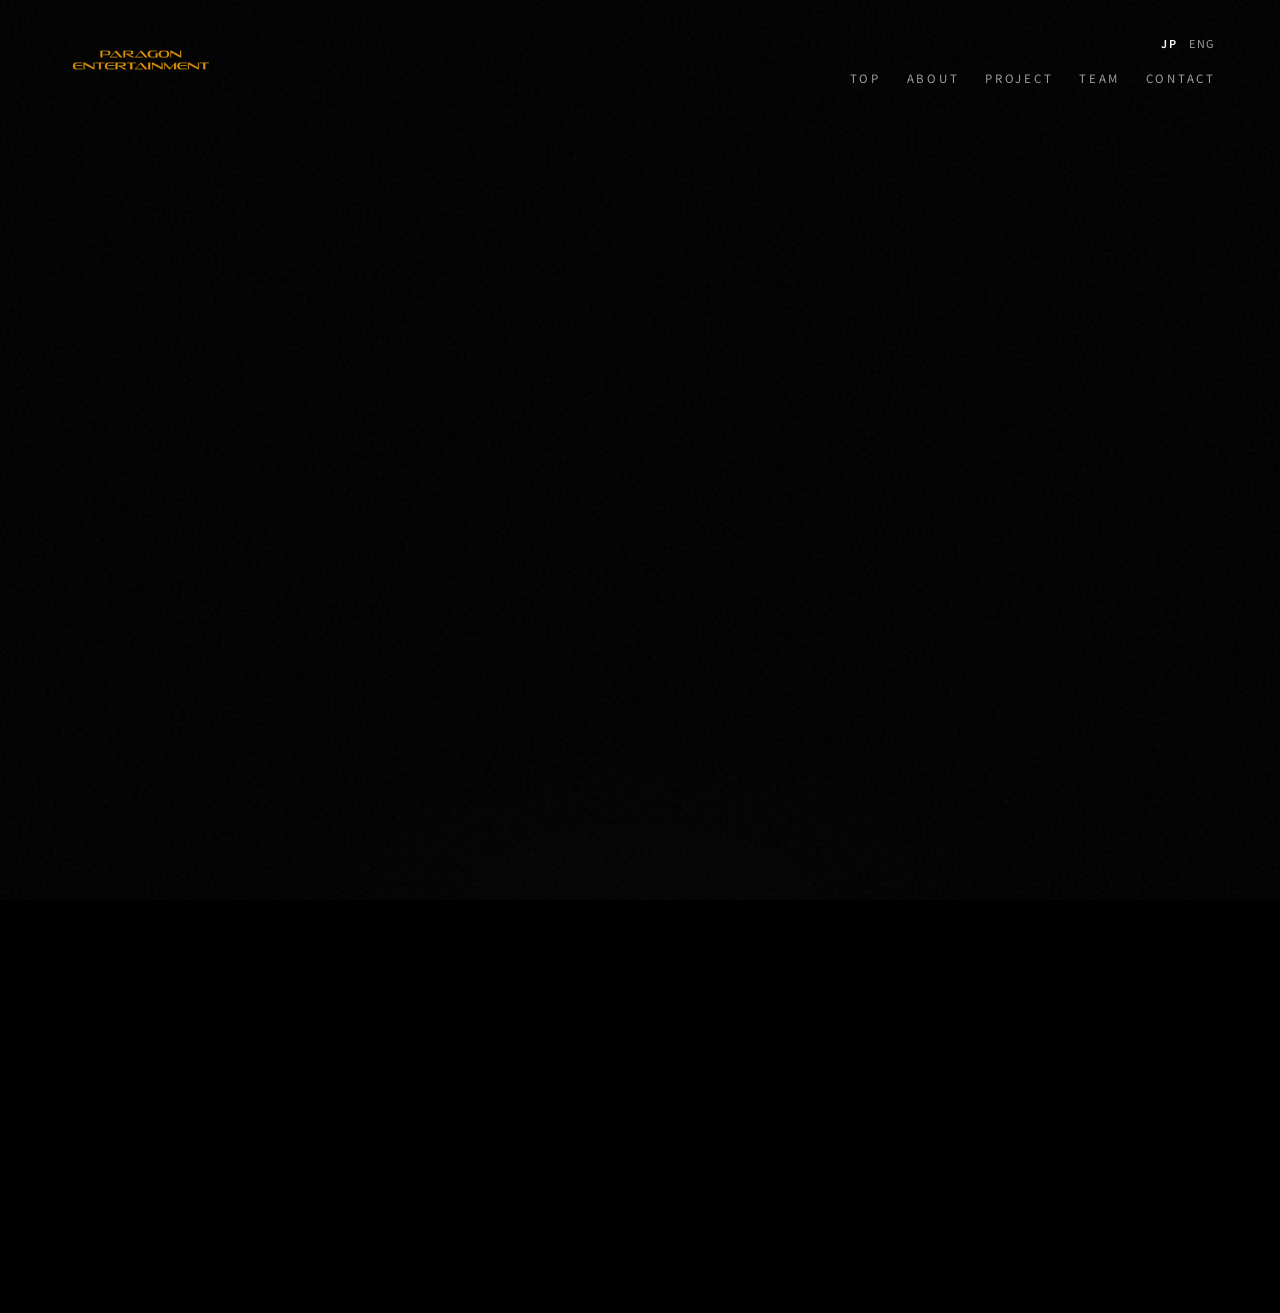
<file: project/index.html>
<!DOCTYPE html>
<html lang="ja" data-lang="ja">
<head>
  <meta charset="UTF-8" />
  <meta name="viewport" content="width=device-width, initial-scale=1.0" />
  <link rel="canonical" href="https://paragon-entertainment.jp/project" />
  <title>Solo House | Project | Paragon Entertainment</title>
  <meta name="description" lang="ja" content="Paragon Entertainmentのフラッグシッププロジェクト「Solo House」。近日情報解禁。" />
  <meta name="description" lang="en" content="Solo House—flagship project from Paragon Entertainment. Coming soon." />
  <meta name="keywords" content="Solo House, Paragon Entertainment, project, IP studio, Japan content" />
  <meta name="robots" content="index, follow" />
  <meta property="og:type" content="website" />
  <meta property="og:site_name" content="Paragon Entertainment" />
  <meta property="og:title" content="Solo House | Paragon Entertainment" />
  <meta property="og:description" content="フラッグシッププロジェクト「Solo House」—近日情報解禁。 / Flagship project—details coming soon." />
  <meta property="og:url" content="https://paragon-entertainment.jp/project" />
  <meta property="og:image" content="https://paragon-entertainment.jp/og-image.png" />
  <meta property="og:image:alt" content="Paragon Entertainment — Solo House" />
  <meta property="og:locale" content="ja_JP" />
  <meta property="og:locale:alternate" content="en_US" />
  <meta name="twitter:card" content="summary_large_image" />
  <meta name="twitter:title" content="Solo House | Paragon Entertainment" />
  <meta name="twitter:description" content="フラッグシッププロジェクト「Solo House」—近日情報解禁。 / Flagship project—details coming soon." />
  <meta name="twitter:image" content="https://paragon-entertainment.jp/og-image.png" />
  <link rel="icon" href="/favicon.ico?v=20260406t5" sizes="any" />
  <link rel="shortcut icon" href="/favicon.ico?v=20260406t5" />
  <link rel="icon" href="/favicon-32.png?v=20260406t5" sizes="32x32" type="image/png" />
  <link rel="icon" href="/favicon-16.png?v=20260406t5" sizes="16x16" type="image/png" />
  <link rel="icon" href="/favicon.png?v=20260406t5" sizes="96x96" type="image/png" />
  <link rel="apple-touch-icon" href="/apple-touch-icon.png?v=20260406t5" sizes="180x180" />
  <link rel="apple-touch-icon" href="/apple-touch-icon.png?v=20260406t5" />
  <link rel="apple-touch-icon-precomposed" href="/apple-touch-icon-precomposed.png?v=20260406t5" />
  <link rel="manifest" href="/site.webmanifest?v=20260406t5" />
  <meta name="theme-color" content="#000000" />
  <meta name="msapplication-TileColor" content="#000000" />
  <link rel="preconnect" href="https://fonts.googleapis.com" />
  <link rel="preconnect" href="https://fonts.gstatic.com" crossorigin />
  <link rel="preload" as="style" href="https://fonts.googleapis.com/css2?family=Noto+Sans+JP:wght@300;400;500;600;700&amp;family=Syne:wght@500;600;700;800&amp;display=swap" />
  <link href="https://fonts.googleapis.com/css2?family=Noto+Sans+JP:wght@300;400;500;600;700&family=Syne:wght@500;600;700;800&display=swap" rel="stylesheet" />
  <script type="application/ld+json">
    {"@context":"https://schema.org","@type":"Organization","name":"Paragon Entertainment","legalName":"Paragon Entertainment Inc.","url":"https://paragon-entertainment.jp/","logo":"https://paragon-entertainment.jp/solo-house-logo.png","sameAs":[]}
  </script>
  <script>
    (function () {
      if (window.matchMedia("(prefers-reduced-motion: reduce)").matches) {
        document.documentElement.classList.add("no-motion");
      }
    })();
  </script>
  <link rel="stylesheet" href="../site.css" />
  <script defer src="../site.js"></script>
</head>
<body>
  <header>
    <a href="/" class="logo" aria-label="Paragon Entertainment">
      <img
        src="/paragon-logo-header.png"
        alt="Paragon Entertainment"
        class="logo-img"
        width="240"
        height="100"
        loading="eager"
        decoding="async"
      />
    </a>
    <div class="header-tools">
      <div class="header-tools__row header-tools__row--lang">
        <div class="lang-switch" role="group" aria-label="Language">
          <button type="button" class="lang-btn is-active" id="langJa" data-set-lang="ja">JP</button>
          <button type="button" class="lang-btn" id="langEn" data-set-lang="en">ENG</button>
        </div>
      </div>
      <div class="header-tools__row header-tools__row--nav">
        <button type="button" class="nav-toggle" id="navToggle" aria-expanded="false" aria-controls="siteNav" aria-label="Open menu">Menu</button>
        <nav id="siteNav" aria-label="Main">
          <ul>
            <li><a href="/">Top</a></li>
            <li><a href="/about">About</a></li>
            <li><a href="/project">Project</a></li>
            <li><a href="/team">Team</a></li>
            <li><a href="/contact">Contact</a></li>
          </ul>
        </nav>
      </div>
    </div>
  </header>
  <main>
    <section id="project" aria-labelledby="project-heading">
      <h1 id="project-heading" class="display block-title reveal">Project</h1>
      <div class="section-rule" aria-hidden="true"></div>

      <div class="project-list reveal-stagger">
        <article class="project-row reveal-item">
          <div class="solo-house-preview-stack">
            <div class="solo-house-key-visual">
              <img
                src="/solo-house-key-visual.png"
                alt="Solo House — twilight exterior of the flagship format location"
                class="solo-house-key-visual__img solo-house-key-visual__img--project"
                width="1024"
                height="571"
                loading="lazy"
                decoding="async"
              />
            </div>
            <h2 class="project-title project-title--solo"><span class="solo-house-name">Solo House</span></h2>
            <p class="soon solo-house-soon"><span class="i18n-ja i18n-inline">近日情報解禁</span><span class="i18n-en i18n-inline">Coming Soon</span></p>
          </div>
        </article>
      </div>
    </section>
  </main>

  <footer class="reveal">
    <div class="footer-col">
      <div class="footer-brand">
        <img
          src="/paragon-logo-footer.png"
          alt="Paragon Entertainment"
          class="footer-brand-logo"
          width="520"
          height="216"
          loading="lazy"
          decoding="async"
        />
      </div>
      <div class="footer-meta i18n-ja">
        <p>Paragon Entertainment株式会社</p>
        <p>代表取締役　倉岡利樹</p>
       <p>〒150-0043 東京都渋谷区道玄坂1丁目10番8号 渋谷道玄坂東急ビル2F−C</p>
      </div>
      <div class="footer-meta i18n-en">
        <p>Paragon Entertainment Inc.</p>
        <p>CEO Toshiki Kuraoka</p>
       <p>2F-C, Shibuya Dogenzaka Tokyu Building, 1-10-8 Dogenzaka, Shibuya-ku, Tokyo 150-0043, Japan</p>
      </div>
      <div class="footer-row footer-row--copyright">
        <span class="i18n-ja">© Paragon Entertainment. All Rights Reserved.</span>
        <span class="i18n-en">© Paragon Entertainment. All Rights Reserved.</span>
      </div>
    </div>
  </footer>
</body>
</html>
</file>
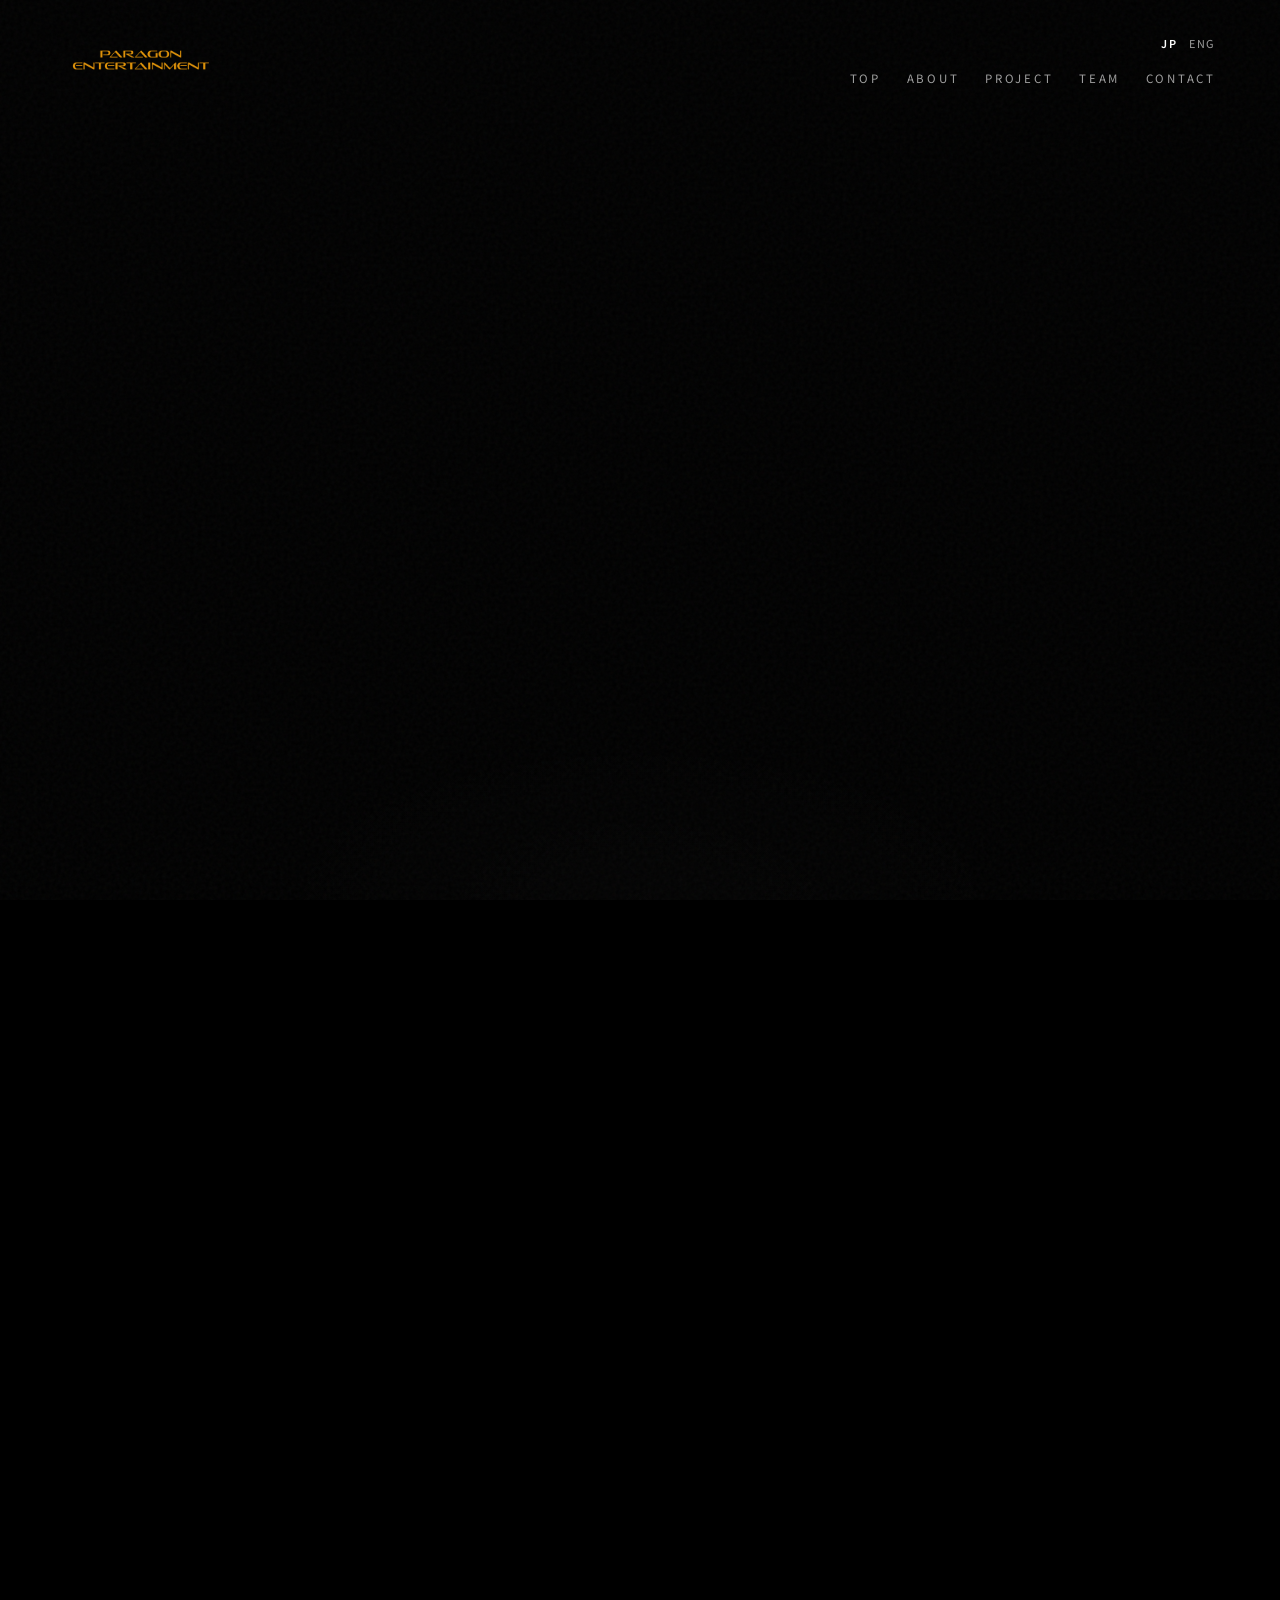
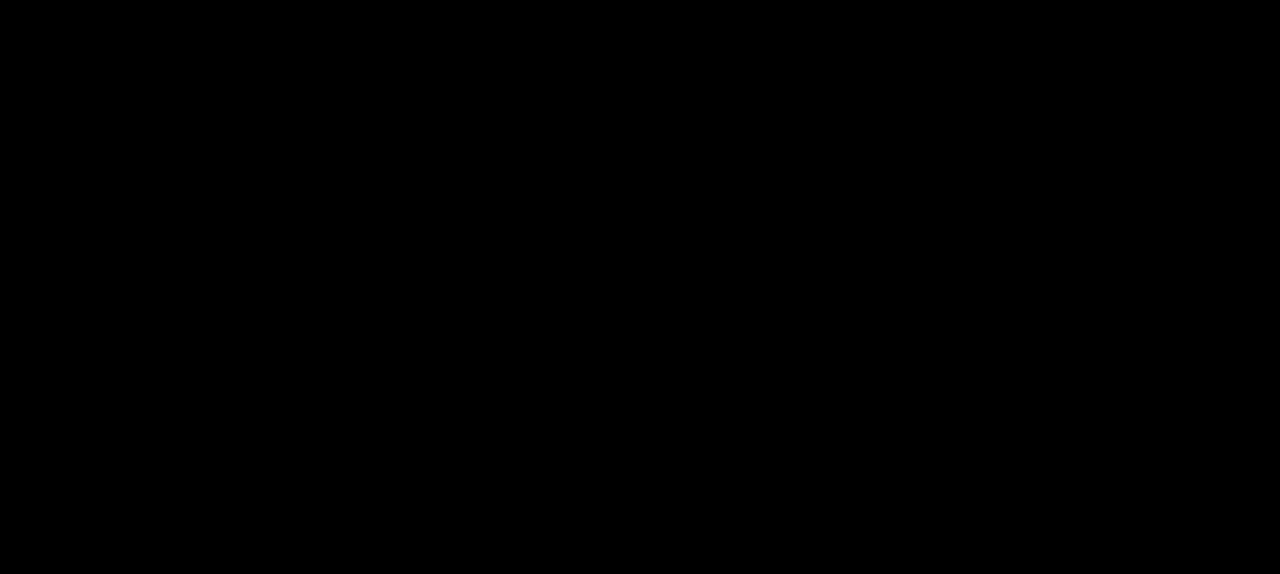
<file: team/index.html>
<!DOCTYPE html>
<html lang="ja" data-lang="ja">
<head>
  <meta charset="UTF-8" />
  <meta name="viewport" content="width=device-width, initial-scale=1.0" />
  <link rel="canonical" href="https://paragon-entertainment.jp/team" />
  <title>Team | Paragon Entertainment</title>
  <meta name="description" lang="ja" content="代表取締役・体制・制作パートナー。日本発IPスタジオ・Paragon Entertainmentを支えるチームをご紹介します。" />
  <meta name="description" lang="en" content="Leadership, team, and production partners behind Paragon Entertainment—a Japan-born IP studio spanning film, television, and digital." />
  <meta name="keywords" content="Paragon Entertainment, team, IP studio, leadership, Japan, production partner" />
  <meta name="robots" content="index, follow" />
  <meta property="og:type" content="website" />
  <meta property="og:site_name" content="Paragon Entertainment" />
  <meta property="og:title" content="Team | Paragon Entertainment" />
  <meta property="og:description" content="代表・体制・制作パートナー。日本発IPスタジオを支えるチーム。 / Leadership &amp; partners—Japan-born IP studio." />
  <meta property="og:url" content="https://paragon-entertainment.jp/team" />
  <meta property="og:image" content="https://paragon-entertainment.jp/og-image.png" />
  <meta property="og:image:alt" content="Paragon Entertainment — brand mark" />
  <meta property="og:locale" content="ja_JP" />
  <meta property="og:locale:alternate" content="en_US" />
  <meta name="twitter:card" content="summary_large_image" />
  <meta name="twitter:title" content="Team | Paragon Entertainment" />
  <meta name="twitter:description" content="代表・体制・制作パートナー。日本発IPスタジオを支えるチーム。 / Leadership &amp; partners—Japan-born IP studio." />
  <meta name="twitter:image" content="https://paragon-entertainment.jp/og-image.png" />
  <link rel="icon" href="/favicon.ico?v=20260406t5" sizes="any" />
  <link rel="shortcut icon" href="/favicon.ico?v=20260406t5" />
  <link rel="icon" href="/favicon-32.png?v=20260406t5" sizes="32x32" type="image/png" />
  <link rel="icon" href="/favicon-16.png?v=20260406t5" sizes="16x16" type="image/png" />
  <link rel="icon" href="/favicon.png?v=20260406t5" sizes="96x96" type="image/png" />
  <link rel="apple-touch-icon" href="/apple-touch-icon.png?v=20260406t5" sizes="180x180" />
  <link rel="apple-touch-icon" href="/apple-touch-icon.png?v=20260406t5" />
  <link rel="apple-touch-icon-precomposed" href="/apple-touch-icon-precomposed.png?v=20260406t5" />
  <link rel="manifest" href="/site.webmanifest?v=20260406t5" />
  <meta name="theme-color" content="#000000" />
  <meta name="msapplication-TileColor" content="#000000" />
  <link rel="preconnect" href="https://fonts.googleapis.com" />
  <link rel="preconnect" href="https://fonts.gstatic.com" crossorigin />
  <link rel="preload" as="style" href="https://fonts.googleapis.com/css2?family=Noto+Sans+JP:wght@300;400;500;600;700&amp;family=Syne:wght@500;600;700;800&amp;display=swap" />
  <link href="https://fonts.googleapis.com/css2?family=Noto+Sans+JP:wght@300;400;500;600;700&family=Syne:wght@500;600;700;800&display=swap" rel="stylesheet" />
  <script type="application/ld+json">
    {"@context":"https://schema.org","@type":"Organization","name":"Paragon Entertainment","legalName":"Paragon Entertainment Inc.","url":"https://paragon-entertainment.jp/","logo":"https://paragon-entertainment.jp/solo-house-logo.png","sameAs":[]}
  </script>
  <script>
    (function () {
      if (window.matchMedia("(prefers-reduced-motion: reduce)").matches) {
        document.documentElement.classList.add("no-motion");
      }
    })();
  </script>
  <link rel="stylesheet" href="../site.css" />
  <script defer src="../site.js"></script>
</head>
<body>
  <header>
    <a href="/" class="logo" aria-label="Paragon Entertainment">
      <img
        src="/paragon-logo-header.png"
        alt="Paragon Entertainment"
        class="logo-img"
        width="240"
        height="100"
        loading="eager"
        decoding="async"
      />
    </a>
    <div class="header-tools">
      <div class="header-tools__row header-tools__row--lang">
        <div class="lang-switch" role="group" aria-label="Language">
          <button type="button" class="lang-btn is-active" id="langJa" data-set-lang="ja">JP</button>
          <button type="button" class="lang-btn" id="langEn" data-set-lang="en">ENG</button>
        </div>
      </div>
      <div class="header-tools__row header-tools__row--nav">
        <button type="button" class="nav-toggle" id="navToggle" aria-expanded="false" aria-controls="siteNav" aria-label="Open menu">Menu</button>
        <nav id="siteNav" aria-label="Main">
          <ul>
            <li><a href="/">Top</a></li>
            <li><a href="/about">About</a></li>
            <li><a href="/project">Project</a></li>
            <li><a href="/team">Team</a></li>
            <li><a href="/contact">Contact</a></li>
          </ul>
        </nav>
      </div>
    </div>
  </header>
  <main>
    <section id="team" aria-labelledby="team-heading">
      <h1 id="team-heading" class="display block-title reveal">Team</h1>
      <div class="section-rule" aria-hidden="true"></div>

      <div class="team-stack reveal-stagger">
        <article class="team-block team-block--profile reveal-item">
          <div class="team-portrait">
            <img src="/toshiki-kuraoka.png" alt="Toshiki Kuraoka, CEO and producer, Paragon Entertainment IP studio" width="600" height="750" loading="lazy" decoding="async" />
          </div>
          <div class="team-profile-text">
            <h2 class="name">Toshiki Kuraoka</h2>
            <p class="role">Producer / CEO</p>
            <p class="bio"><span class="i18n-ja i18n-inline">早稲田大学大学院人間科学研究科修了。学部時代には、米国ロサンゼルスの政府出資医療系ベンチャーでのインターンを通じて、グローバル規模でのマーケティングと事業開発に触れる。その後、アパレル、教育、飲食など複数領域で、日本国内に加え、中国・韓国・タイを含む海外市場でも事業を展開。領域を横断しながら新規事業を立ち上げてきた連続起業家として、企画、ブランド設計、マーケティング、事業開発を一貫して担ってきた。現在は、「日本が誇れる新しい価値を、世界へ届ける」という一つの軸のもと、飲食、旅行、コンテンツIPなど複数事業を推進。また、Amazon Prime Video『バチェロレッテ・ジャパン』シーズン4出演を通じて、自らもリアリティコンテンツの当事者として市場の熱量と構造を体感している。Paragon Entertainmentでは、グローバル市場を見据えたIPの企画・構想・事業設計を統括する。</span><span class="i18n-en i18n-inline">Graduated from Waseda Graduate School of Human Sciences. He began his career as an intern at a government-backed healthcare venture in Los Angeles during his university years, where he gained early exposure to global-scale marketing and business development. He has since launched and scaled multiple ventures across apparel, education, and food &amp; beverage in Japan, China, Korea, and Thailand. A cross-border entrepreneur, he leads brand, marketing, and business development end-to-end. His guiding principle is clear: to bring new forms of value from Japan to the global stage. He doesn’t approach reality television as theory — he experienced it firsthand as a cast member on Amazon Prime Video’s The Bachelor Japan Season 4. At Paragon Entertainment, he leads IP strategy, format architecture, and business design for global markets.</span></p>
          </div>
        </article>

        <article class="team-block team-block--profile reveal-item">
          <div class="team-portrait">
            <img src="/anna-nakagawa.png" alt="Anna Nakagawa (中川杏奈), casting and talent relations, Paragon Entertainment IP studio" width="683" height="1024" loading="lazy" decoding="async" />
          </div>
          <div class="team-profile-text">
            <h2 class="name">Anna Nakagawa</h2>
            <p class="role">Casting &amp; Talent Relations</p>
            <p class="bio"><span class="i18n-ja i18n-inline">中川杏奈は、テレビ、ラジオ、映画、CMなど幅広い分野で活動するタレント・モデル。19歳でスカウトをきっかけに芸能界デビュー。その後、多数のテレビ番組、広告、イベントに出演し、エンターテインメント業界において豊富な実務経験を積む。出演者としての経験を通じて、視聴者の感情の動きや人間関係の構造を捉える力を培い、タレントの魅力を最大化する視点を持つ。現在はその経験と業界ネットワークを活かし、キャスティングおよびタレントリレーションの領域において、適切な人材配置と関係構築を行う。また、スポンサー・パートナー・タレントをつなぐ役割を担い、コンテンツの価値を高めると同時に、ビジネスとクリエイティブを接続するポジションを担う。Paragon Entertainmentでは、キャスティングおよびタレントリレーションを担う。</span><span class="i18n-en i18n-inline">Anna Nakagawa is a television personality and model with experience across television, radio, film, and commercial productions. She entered the entertainment industry at the age of 19 after being scouted. Since then, she has appeared in numerous television programs, advertisements, and live events, building extensive experience within the industry. Through her on-screen career, she has developed a strong ability to understand audience emotions, interpersonal dynamics, and the elements that define compelling talent presence. Leveraging both her experience and industry network, she focuses on casting and talent relations—identifying, negotiating, and positioning individuals to maximize narrative impact. She also plays a key role in connecting sponsors, partners, and talent, aligning creative execution with business opportunities. At Paragon Entertainment, she is responsible for casting and talent relations.</span></p>
          </div>
        </article>

        <article class="team-block team-block--profile reveal-item">
          <div class="team-portrait team-logo--hadou">
            <img src="/hadou-logo.png" alt="Hadou Inc. logo — film and media production partner, Paragon Entertainment" width="480" height="240" loading="lazy" decoding="async" />
          </div>
          <div class="team-profile-text">
            <h2 class="name">Hadou Inc.</h2>
            <p class="role">Production Partner</p>
            <p class="bio"><span class="i18n-ja i18n-inline">株式会社覇道は、WEBCM制作・運用、オウンドメディア設計、PV・MV・ドラマ制作を中核とする映像マーケティングカンパニー。映像表現とマーケティングを接続し、コンテンツを単なるクリエイティブではなく「事業価値を生む装置」として設計する制作体制を持つ。「“広告”に、再び、力を。」という思想のもと、映像を通じて企業と社会の間に共鳴を生み出すことを重視。MV、PV、eスポーツ領域を含む複数ジャンルの制作実績を持ち、YouTube特化のWEBCM運用モデル「CMNEXT」や、映像制作見積もり支援サービス「トリミツ」など、制作と運用の両面から事業を展開している。Paragon Entertainmentにおいては制作パートナーとして、映像制作・編集・演出設計・コンテンツ実装を担い、IPの世界観を実際の映像体験へと落とし込む役割を担う。</span><span class="i18n-en i18n-inline">Hadou is a film-first marketing company specializing in high-end visual production across web commercials, branded content, PV, MV, and drama. With a strong focus on cinematic storytelling, Hadou is known for delivering high-quality visuals with a level of detail and polish inspired by Hollywood-scale production standards. Rather than treating content as decoration, they design each piece to function as a performance-driven asset—bridging creative execution with measurable business impact. Guided by their philosophy, “Give advertising its power back,” Hadou focuses on creating work that resonates, engages, and drives results. Their experience spans music videos, promotional films, and esports content, alongside proprietary solutions such as CMNEXT, a YouTube-focused advertising model, and Torimitsu, a production estimation platform—connecting production with operational efficiency. At Paragon Entertainment, Hadou serves as the production partner, responsible for translating IP concepts into cinematic reality through direction, shooting, editing, and final delivery.</span></p>
          </div>
        </article>
      </div>
    </section>
  </main>

  <footer class="reveal">
    <div class="footer-col">
      <div class="footer-brand">
        <img
          src="/paragon-logo-footer.png"
          alt="Paragon Entertainment"
          class="footer-brand-logo"
          width="520"
          height="216"
          loading="lazy"
          decoding="async"
        />
      </div>
      <div class="footer-meta i18n-ja">
        <p>Paragon Entertainment株式会社</p>
        <p>代表取締役　倉岡利樹</p>
      <p>〒150-0043 東京都渋谷区道玄坂1丁目10番8号 渋谷道玄坂東急ビル2F−C</p>
      </div>
      <div class="footer-meta i18n-en">
        <p>Paragon Entertainment Inc.</p>
        <p>CEO Toshiki Kuraoka</p>
      <p>2F-C, Shibuya Dogenzaka Tokyu Building, 1-10-8 Dogenzaka, Shibuya-ku, Tokyo 150-0043, Japan</p>
      </div>
      <div class="footer-row footer-row--copyright">
        <span class="i18n-ja">© Paragon Entertainment. All Rights Reserved.</span>
        <span class="i18n-en">© Paragon Entertainment. All Rights Reserved.</span>
      </div>
    </div>
  </footer>
</body>
</html>
</file>
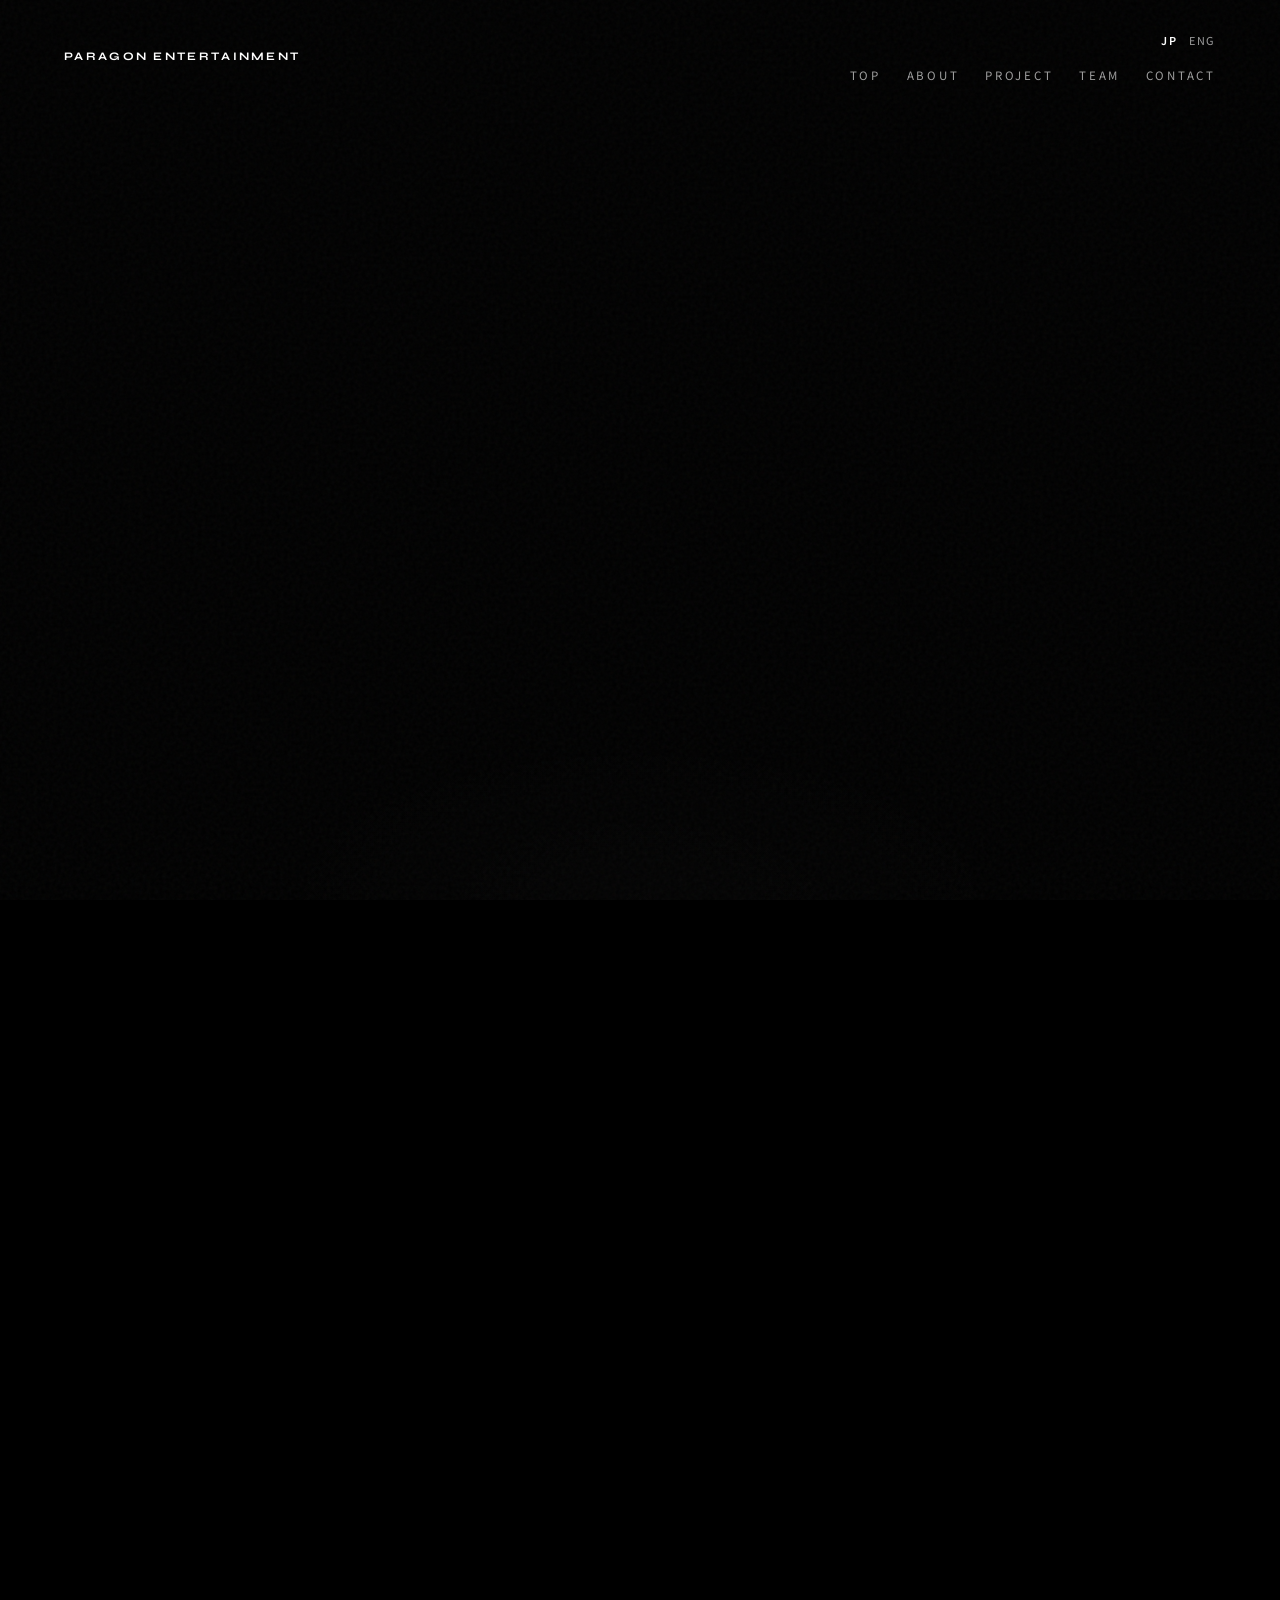
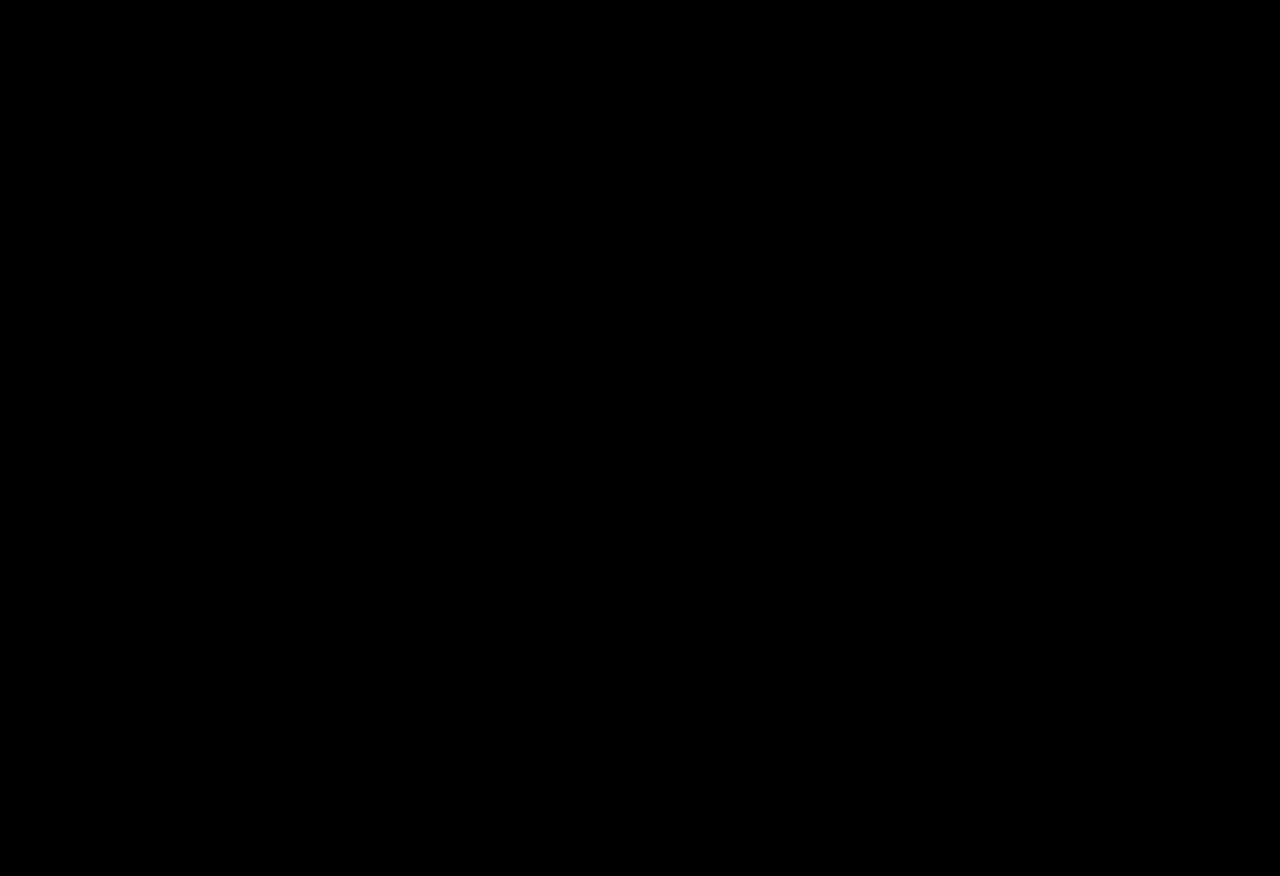
<file: about/about:index.html>
<!DOCTYPE html>
<html lang="ja" data-lang="ja">
<head>
  <meta charset="UTF-8" />
  <meta name="viewport" content="width=device-width, initial-scale=1.0" />
  <meta name="description" content="About — Paragon Entertainment." />
  <title>About — Paragon Entertainment</title>
  <link rel="preconnect" href="https://fonts.googleapis.com" />
  <link rel="preconnect" href="https://fonts.gstatic.com" crossorigin />
  <link href="https://fonts.googleapis.com/css2?family=Noto+Sans+JP:wght@300;400;500;600;700&family=Syne:wght@500;600;700;800&display=swap" rel="stylesheet" />
  <script>
    (function () {
      if (window.matchMedia("(prefers-reduced-motion: reduce)").matches) {
        document.documentElement.classList.add("no-motion");
      }
    })();
  </script>
  <link rel="stylesheet" href="../site.css" />
  <script defer src="../site.js"></script>
</head>
<body>
  <header>
    <a href="/" class="logo">Paragon Entertainment</a>
    <div class="header-tools">
      <div class="header-tools__row header-tools__row--lang">
        <div class="lang-switch" role="group" aria-label="Language">
          <button type="button" class="lang-btn is-active" id="langJa" data-set-lang="ja">JP</button>
          <button type="button" class="lang-btn" id="langEn" data-set-lang="en">ENG</button>
        </div>
      </div>
      <div class="header-tools__row header-tools__row--nav">
        <button type="button" class="nav-toggle" id="navToggle" aria-expanded="false" aria-controls="siteNav" aria-label="Open menu">Menu</button>
        <nav id="siteNav" aria-label="Main">
          <ul>
            <li><a href="/">Top</a></li>
            <li><a href="/about">About</a></li>
            <li><a href="/project">Project</a></li>
            <li><a href="/team">Team</a></li>
            <li><a href="/contact">Contact</a></li>
          </ul>
        </nav>
      </div>
    </div>
  </header>
  <main>
    <section id="about" aria-labelledby="about-heading">
      <h2 id="about-heading" class="display block-title reveal">About</h2>
      <div class="section-rule" aria-hidden="true"></div>

      <div class="about-stack reveal-stagger">
        <div class="prose reveal-item">
          <div class="i18n-ja">
            <p>
              Paragon Entertainmentは、日本発のコンテンツIPを世界に展開することを目的としたIPスタジオです。リアリティ番組を中心に、企画・制作・配信・フォーマット展開までを一貫して行い、グローバル市場において競争力を持つIPの創出を目指しています。
            </p>
            <p>
              従来の制作会社とは異なり、単発の番組制作ではなく、長期的に価値を持つIPの開発・保有・展開までを前提とした事業構造を採用しています。
            </p>
          </div>
          <div class="i18n-en">
            <p>
              Headquartered in Tokyo, we stage for a global audience. From concept through production, delivery, and format licensing, we build IP that can win internationally—not disposable shows, but assets engineered to compound.
            </p>
            <p>
              We are not a conventional production shop. Our model assumes ownership, longevity, and expansion from day one.
            </p>
          </div>
        </div>

        <div class="about-chunk reveal-item">
          <h3>Name</h3>
          <div class="prose">
            <p class="i18n-ja">
              “Paragon”とは、模範・理想・最高基準を意味する言葉です。私たちは、単にコンテンツを制作するのではなく、そのクオリティ・構造・体験において、グローバル市場で通用する“基準そのもの”を定義する存在でありたいと考えています。
            </p>
            <p class="i18n-en">
              Paragon is the benchmark—the line others measure against. We don’t just commission hours; we architect quality, structure, and experience until the work itself becomes the reference point.
            </p>
          </div>
        </div>

        <div class="about-chunk reveal-item">
          <h3>Background</h3>
          <div class="prose">
            <p class="i18n-ja">
              これまで日本は、アニメや漫画といった非実写領域において、世界的に影響力のあるIPを数多く生み出してきました。一方で近年、グローバルの実写コンテンツ市場では、リアリティ番組やドラマの分野において、新たな競争軸が生まれています。特に、フォーマット設計・映像クオリティ・キャスティング・ストーリーテリングの観点で、コンテンツはより精緻に設計され、世界市場を前提とした形で進化しています。私たちはまず、その成功要因を徹底的に分析し、コンテンツの“構造”として理解することから始めます。
            </p>
            <p class="i18n-en">
              Japan’s gravitational pull in anime and manga is undisputed. The next chapter is live-action and unscripted—where format craft, cinematic execution, casting, and narrative design are tuned for a borderless market. We start by reverse-engineering success until it reads as structure we can rebuild—not copy.
            </p>
          </div>
        </div>

        <div class="about-chunk reveal-item">
          <h3>Philosophy</h3>
          <div class="prose">
            <p class="i18n-ja">
              模倣ではなく、再構築。優れたコンテンツの構造を理解し、それを日本のクリエイティブ・文化・美意識と融合させ、新しい価値として再設計する。そのプロセスを通じて、これまでにないIPを創出していきます。
            </p>
            <p class="i18n-en">
              Not mimicry—reconstruction. We decode the architecture of what works, fuse it with Japanese creative instinct, and reissue it as something new. That loop is how we mint IP that didn’t exist yesterday.
            </p>
          </div>
        </div>

        <div class="about-chunk reveal-item">
          <h3>Business</h3>
          <ul class="biz-list i18n-ja">
            <li>コンテンツIPの企画・開発</li>
            <li>映像・番組の制作（リアリティ／ドラマ）</li>
            <li>デジタル配信（YouTube／SNS／プラットフォーム）</li>
            <li>フォーマットの海外展開・ライセンス</li>
            <li>スポンサーおよびブランドとの連携</li>
          </ul>
          <ul class="biz-list i18n-en">
            <li>IP development &amp; creative strategy</li>
            <li>Production—reality &amp; scripted</li>
            <li>Digital distribution (YouTube, social, platforms)</li>
            <li>Format sales &amp; international licensing</li>
            <li>Brand &amp; sponsor integrations</li>
          </ul>
          <div class="prose prose-gap">
            <p class="i18n-ja">IPの創出から収益化までを一体として設計することで、持続的な価値を生み出します。</p>
            <p class="i18n-en">We wire creation to monetization in one system—so value doesn’t evaporate after the credits.</p>
          </div>
        </div>

        <div class="about-chunk reveal-item">
          <h3>Company</h3>
          <div class="company-lines i18n-ja">
            <p>会社名：Paragon Entertainment株式会社</p>
            <p>設立：2026年4月</p>
            <p>代表取締役：倉岡利樹</p>
            <p>所在地：東京都渋谷区渋谷2丁目19番15号 宮益坂ビルディング609</p>
            <p>制作パートナー：株式会社覇道</p>
          </div>
          <div class="company-lines i18n-en">
            <p>Legal name: Paragon Entertainment Inc.</p>
            <p>Founded: April 2026</p>
            <p>Representative Director: Toshiki Kuraoka</p>
            <p>Address: Miyamasuzaka Building 609, 2-19-15 Shibuya, Shibuya-ku, Tokyo</p>
            <p>Production partner: Hadou Inc.</p>
          </div>
          <div class="prose prose-gap">
            <p class="i18n-ja">※本スタジオは、制作機能を半内製化し外部と連携しながら、IPの企画・戦略・価値設計を中核として運営されます。</p>
            <p class="i18n-en">※The studio is IP-led—strategy and value design at the core, with hybrid production and trusted partners on execution.</p>
          </div>
        </div>

        <div class="about-chunk reveal-item">
          <h3>Vision</h3>
          <p class="vision-en">We build global IP from Japan</p>
          <div class="prose">
            <p class="i18n-ja">
              日本から、世界へ。コンテンツIPを通じて、グローバル市場に新しい価値と体験を創出する。そして、次の時代のコンテンツの在り方を更新していきます。
            </p>
            <p class="i18n-en">
              From Japan outward—new value and new experiences through IP. We’re here to reset what premium entertainment looks like in the next era.
            </p>
          </div>
        </div>
      </div>
    </section>
  </main>

  <footer class="reveal">
    <div class="footer-col">
      <div class="footer-meta i18n-ja">
        <p>CEO：Toshiki Kuraoka</p>
        <p>Paragon Entertainment株式会社、東京都渋谷区渋谷2丁目19番15号 宮益坂ビルディング609</p>
      </div>
      <div class="footer-meta i18n-en">
        <p>CEO: Toshiki Kuraoka</p>
        <p>Paragon Entertainment Inc., Miyamasuzaka Building 609, 2-19-15 Shibuya, Shibuya-ku, Tokyo</p>
      </div>
      <div class="footer-row footer-row--copyright">
        <span class="i18n-ja">© Paragon Entertainment. All Rights Reserved.</span>
        <span class="i18n-en">© Paragon Entertainment. All Rights Reserved.</span>
      </div>
    </div>
  </footer>
</body>
</html>
</file>
<file: site.css>
@import url("/assets/site.css");
</file>
